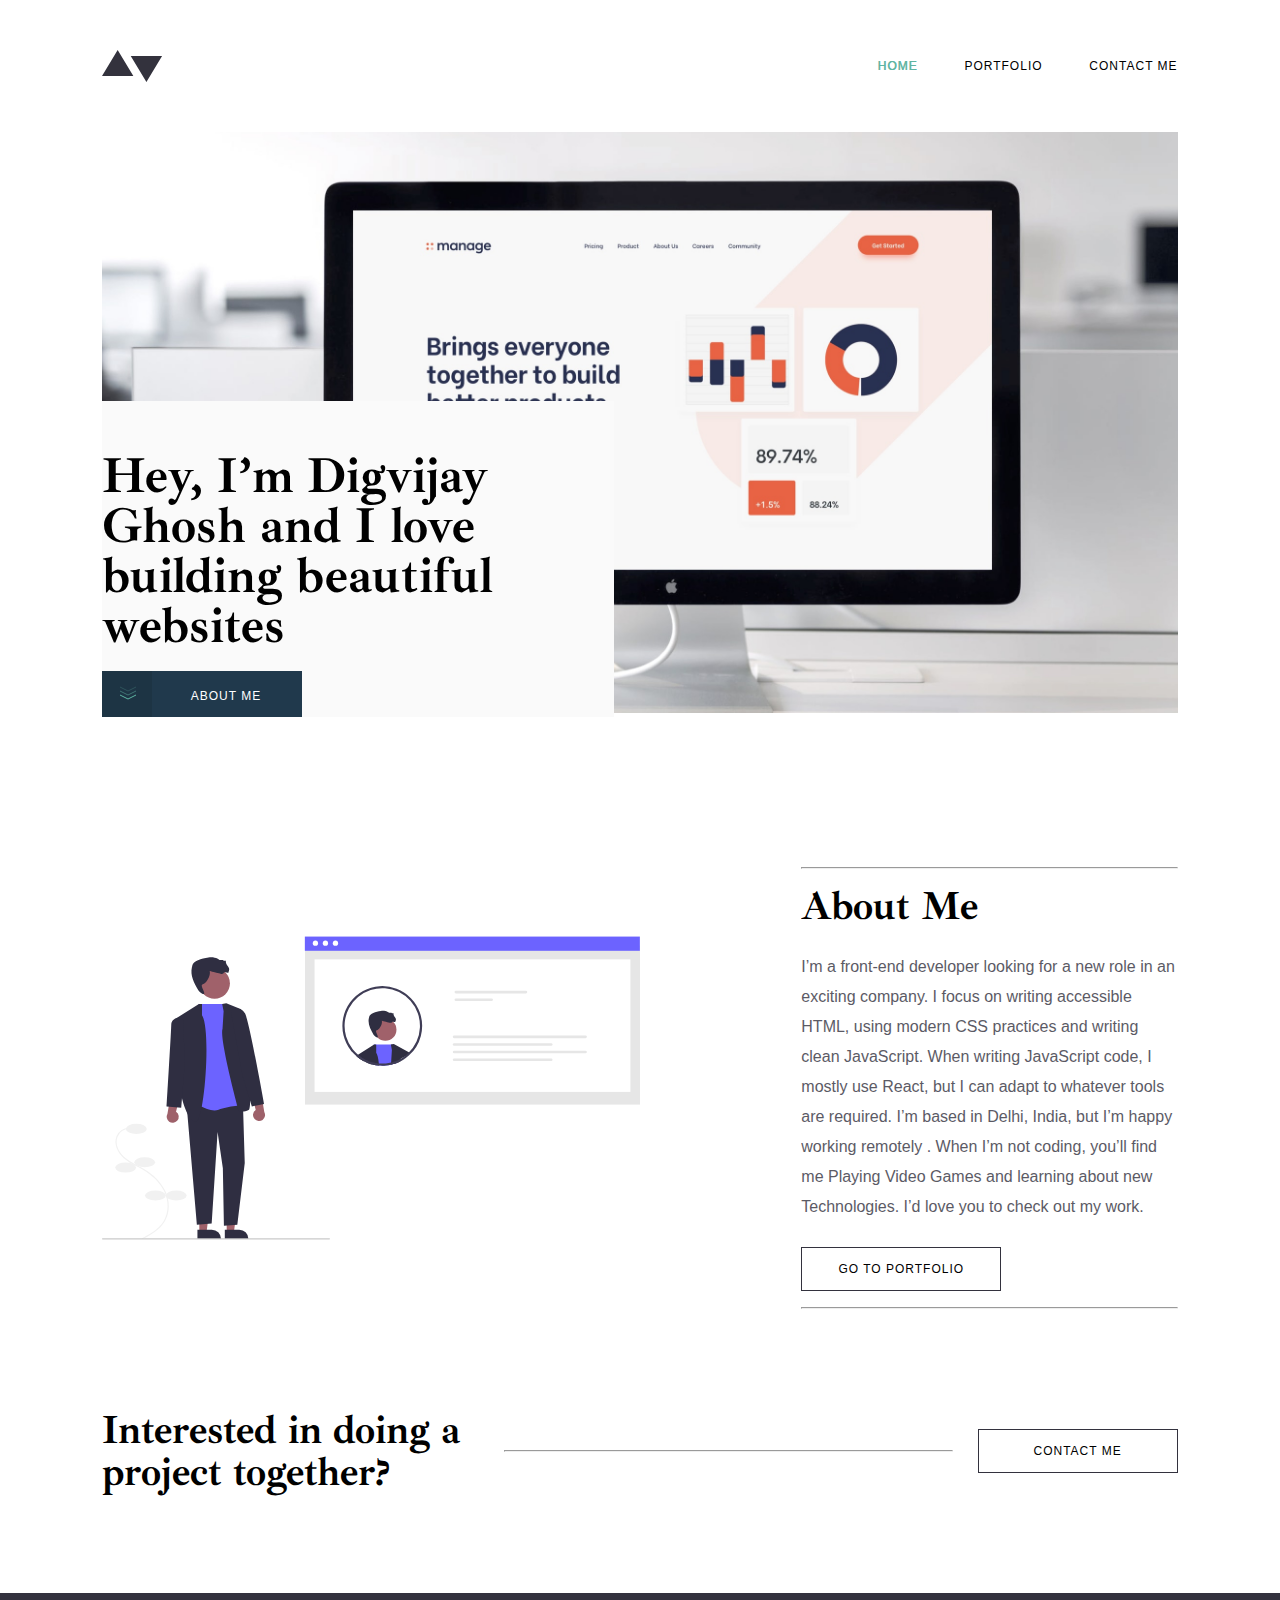
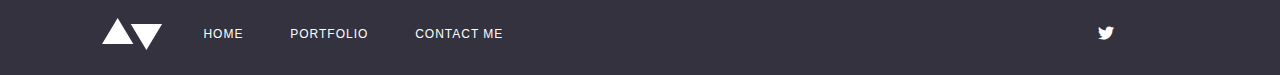
<file: index.html>
<!DOCTYPE html>
<html lang="en">
  <head>
    <meta charset="UTF-8" />
    <meta name="viewport" content="width=device-width, initial-scale=1.0" />
    <link
      rel="stylesheet"
      href="https://cdnjs.cloudflare.com/ajax/libs/font-awesome/5.12.1/css/all.min.css"
    />
    <link rel="stylesheet" href="/styles/main.css" />
    <link rel="shortcut icon" href="./images/favicon.ico" type="image/x-icon" />
    <title>Minimalist Portfolio - Home</title>
  </head>
  <body>
    <nav class="navbar">
      <img src="/images/logo.svg" alt="Company logo" />
      <ul class="navbar__links">
        <li class="current">
          <a href="/index.html">Home</a>
        </li>
        <li>
          <a href="/portfolio.html">Portfolio</a>
        </li>
        <li>
          <a href="/contact.html">Contact Me</a>
        </li>
      </ul>
      <a href="#" class="navbar__mobile">
        <img
          src="/images/icons/hamburger.svg"
          class="hamburger"
          alt="Hamburger shape"
        />
        <img src="/images/icons/close.svg" class="close" alt="X shape" />
      </a>
    </nav>

    <div class="hero">
      <img
        src="/images/homepage/desktop/image-homepage-hero@2x.jpg"
        class="hero__desktop"
        alt="Portfolio preview"
      />
      <img
        src="/images/homepage/tablet/image-homepage-hero@2x.jpg"
        class="hero__tablet"
        alt="Portfolio preview"
      />
      <div class="hero__text">
        <h1>Hey, I’m Digvijay Ghosh and I love building beautiful websites</h1>
        <button
          class="btn btn-homepage"
          onclick="window.location.href='#mainText'"
        >
          <svg xmlns="http://www.w3.org/2000/svg" width="16" height="14">
            <g
              class="bottomArrow"
              fill="none"
              fill-rule="evenodd"
              stroke="#5FB4A2"
            >
              <path d="M0 9l8 4 8-4" />
              <path opacity=".5" d="M0 5l8 4 8-4" />
              <path opacity=".25" d="M0 1l8 4 8-4" />
            </g>
          </svg>
          <span>About Me</span>
        </button>
      </div>
    </div>

    <div class="about">
      <div class="img__container">
        <img
          src="/images/undraw_Profile_re_4a55.svg"
          class="desk-portrait about-img"
          alt="Developer portrait"
        />
        <img
          src="/images/undraw_Profile_re_4a55.svg"
          class="tab-portrait about-img"
          alt="Developer portrait"
        />
        <form class="sub-portrait-form" action="/portfolio.html">
          <!-- This form is only for a very specific view-width -->
          <button type="submit" class="btn">Go to portfolio</button>
        </form>
      </div>
      <div id="mainText" class="main__text">
        <hr />
        <div class="inner__text" style="margin: 1rem 0; overflow: hidden">
          <h2>About Me</h2>
          <p>
            I’m a front-end developer looking for a new role in an exciting
            company. I focus on writing accessible HTML, using modern CSS
            practices and writing clean JavaScript. When writing JavaScript
            code, I mostly use React, but I can adapt to whatever tools are
            required. I’m based in Delhi, India, but I’m happy working remotely
            . When I’m not coding, you’ll find me Playing Video Games and
            learning about new Technologies. I’d love you to check out my work.
          </p>
          <form action="/portfolio.html">
            <button type="submit" class="btn">Go to portfolio</button>
          </form>
        </div>
        <hr />
      </div>
    </div>

    <div class="cta">
      <h2>Interested in doing a project together?</h2>
      <hr />
      <form action="/contact.html">
        <button type="submit" class="btn">Contact me</button>
      </form>
    </div>

    <footer class="footer">
      <img src="/images/logo-white.svg" alt="Company logo" />
      <ul class="footer__links">
        <li>
          <a href="/index.html">Home</a>
        </li>
        <li>
          <a href="/portfolio.html">Portfolio</a>
        </li>
        <li>
          <a href="/contact.html">Contact Me</a>
        </li>
      </ul>
      <div class="socials">
        <!-- <a href="#" aria-label="View my work on Github">
          <i class="fab fa-github"></i>
        </a> -->
        <a
          href="https://twitter.com/ThisIsDvGhosh"
          aria-label="Follow me on Twitter"
          target="_blank"
        >
          <i class="fab fa-twitter"></i>
        </a>
        <!-- <a href="#" aria-label="Add me on LinkedIn">
          <i class="fab fa-linkedin"></i>
        </a> -->
      </div>
    </footer>

    <script src="script.js"></script>
  </body>
</html>
</file>
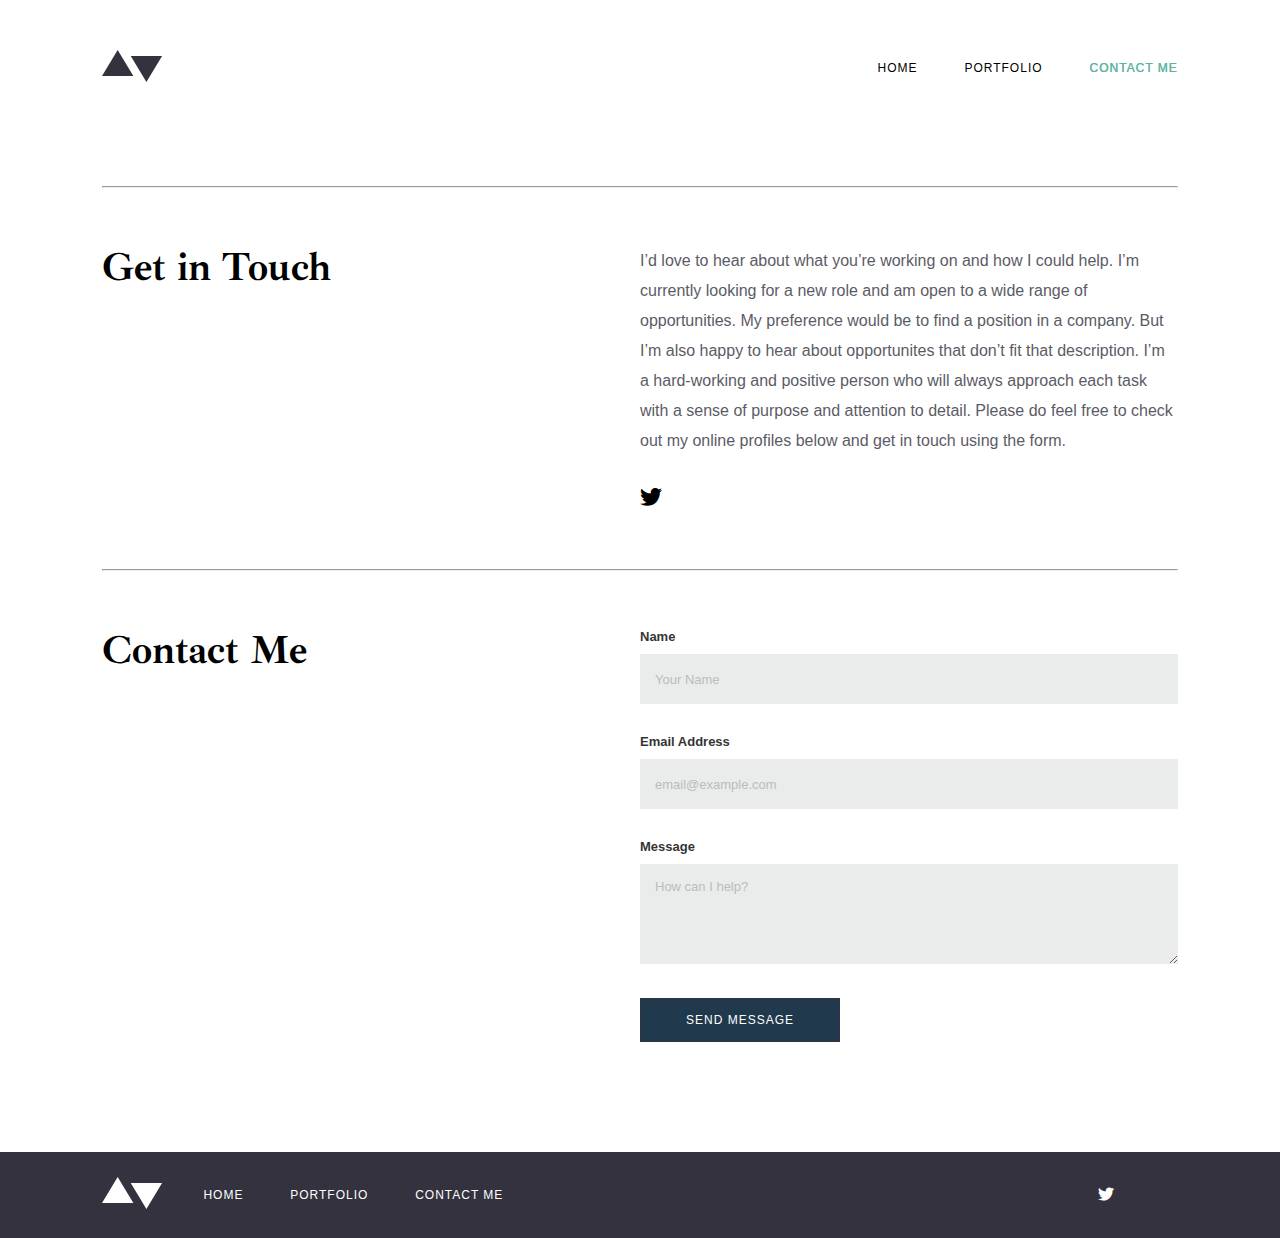
<file: contact.html>
<!DOCTYPE html>
<html lang="en">
  <head>
    <meta charset="UTF-8" />
    <meta name="viewport" content="width=device-width, initial-scale=1.0" />
    <link
      rel="stylesheet"
      href="https://cdnjs.cloudflare.com/ajax/libs/font-awesome/5.12.1/css/all.min.css"
    />
    <link rel="stylesheet" href="/styles/main.css" />
    <link rel="shortcut icon" href="./images/favicon.ico" type="image/x-icon" />
    <title>Minimalist Portfolio - Contact Me</title>
  </head>

  <body>
    <nav class="navbar">
      <a href="/index.html">
        <img src="/images/logo.svg" alt="Company logo" />
      </a>
      <ul class="navbar__links">
        <li>
          <a href="/index.html">Home</a>
        </li>
        <li>
          <a href="/portfolio.html">Portfolio</a>
        </li>
        <li class="current">
          <a href="/contact.html">Contact Me</a>
        </li>
      </ul>
      <a href="#" class="navbar__mobile">
        <img
          src="/images/icons/hamburger.svg"
          class="hamburger"
          alt="Hamburger shape"
        />
        <img src="/images/icons/close.svg" class="close" alt="X shape" />
      </a>
    </nav>

    <main>
      <div class="in__touch">
        <hr />
        <h2>Get in Touch</h2>
        <div class="in__touch__text">
          <p>
            I’d love to hear about what you’re working on and how I could help.
            I’m currently looking for a new role and am open to a wide range of
            opportunities. My preference would be to find a position in a
            company. But I’m also happy to hear about opportunites that don’t
            fit that description. I’m a hard-working and positive person who
            will always approach each task with a sense of purpose and attention
            to detail. Please do feel free to check out my online profiles below
            and get in touch using the form.
          </p>
          <div class="socials">
            <!-- <a href="#" aria-label="View my work on Github">
              <i class="fab fa-github"></i>
            </a> -->
            <a
              href="https://twitter.com/ThisIsDvGhosh"
              aria-label="Follow me on Twitter"
              target="_blank"
            >
              <i class="fab fa-twitter"></i>
            </a>
            <!-- <a href="#" aria-label="Add me on LinkedIn">
              <i class="fab fa-linkedin"></i>
            </a> -->
          </div>
        </div>
      </div>

      <div class="contact">
        <hr />
        <h2>Contact Me</h2>
        <form
          action="https://formspree.io/f/meqvzvle"
          class="form"
          method="POST"
        >
          <div class="form__control">
            <label for="name">Name</label>
            <input type="text" id="name" name="name" placeholder="Your Name" />
            <small></small>
          </div>
          <div class="form__control email">
            <label for="email">Email Address</label>
            <input
              type="email"
              name="email"
              id="email"
              placeholder="email@example.com"
            />
            <small></small>
          </div>
          <div class="form__control">
            <label for="message">Message</label>
            <textarea
              id="message"
              placeholder="How can I help?"
              name="message"
            ></textarea>
            <small></small>
          </div>
          <button type="submit" class="btn">Send Message</button>
        </form>
      </div>
    </main>

    <footer class="footer">
      <a href="/index.html">
        <img src="/images/logo-white.svg" alt="Company logo" />
      </a>
      <ul class="footer__links">
        <li>
          <a href="/index.html">Home</a>
        </li>
        <li>
          <a href="/portfolio.html">Portfolio</a>
        </li>
        <li>
          <a href="/contact.html">Contact Me</a>
        </li>
      </ul>
      <div class="socials">
        <!-- <a href="#" aria-label="View my work on Github">
          <i class="fab fa-github"></i>
        </a> -->
        <a
          href="https://twitter.com/ThisIsDvGhosh"
          aria-label="Follow me on Twitter"
          target="_blank"
        >
          <i class="fab fa-twitter"></i>
        </a>
        <!-- <a href="#" aria-label="Add me on LinkedIn">
                <i class="fab fa-linkedin"></i>
            </a> -->
      </div>
    </footer>

    <script src="script.js"></script>
  </body>
</html>
</file>
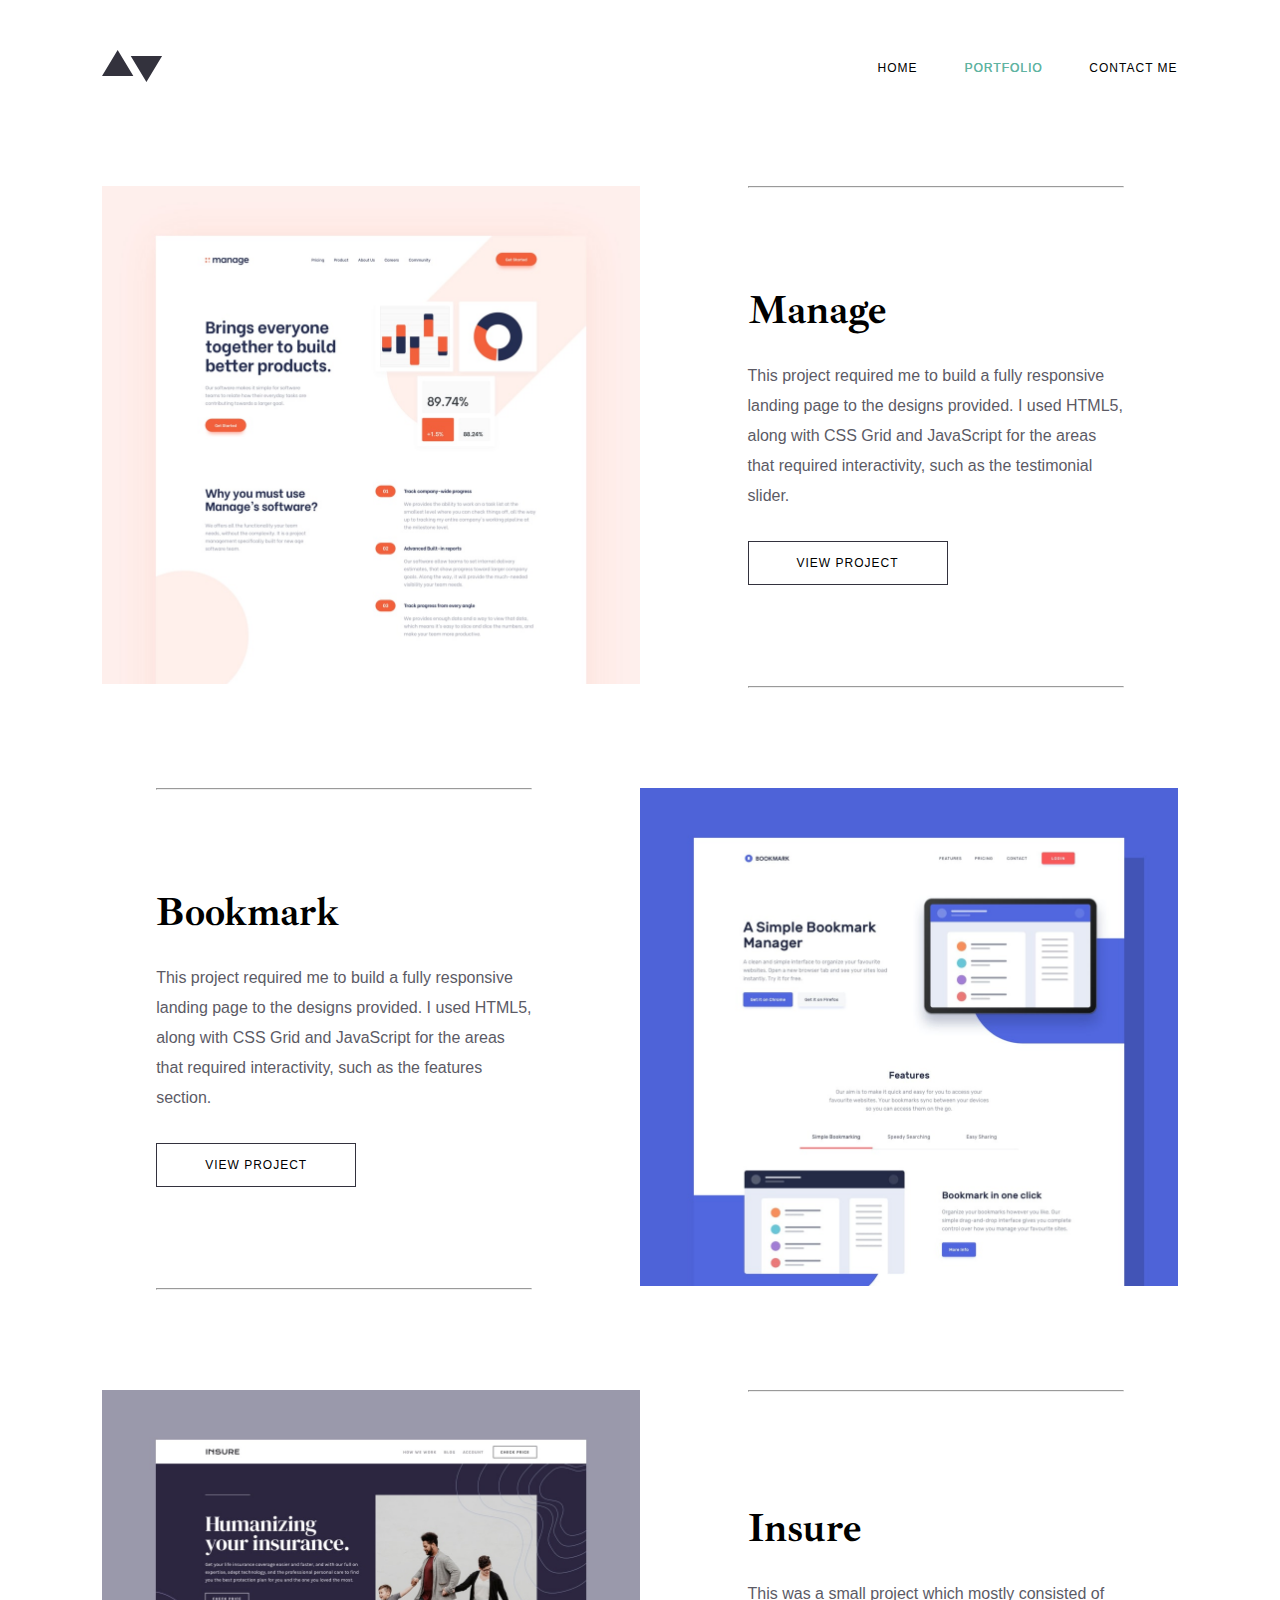
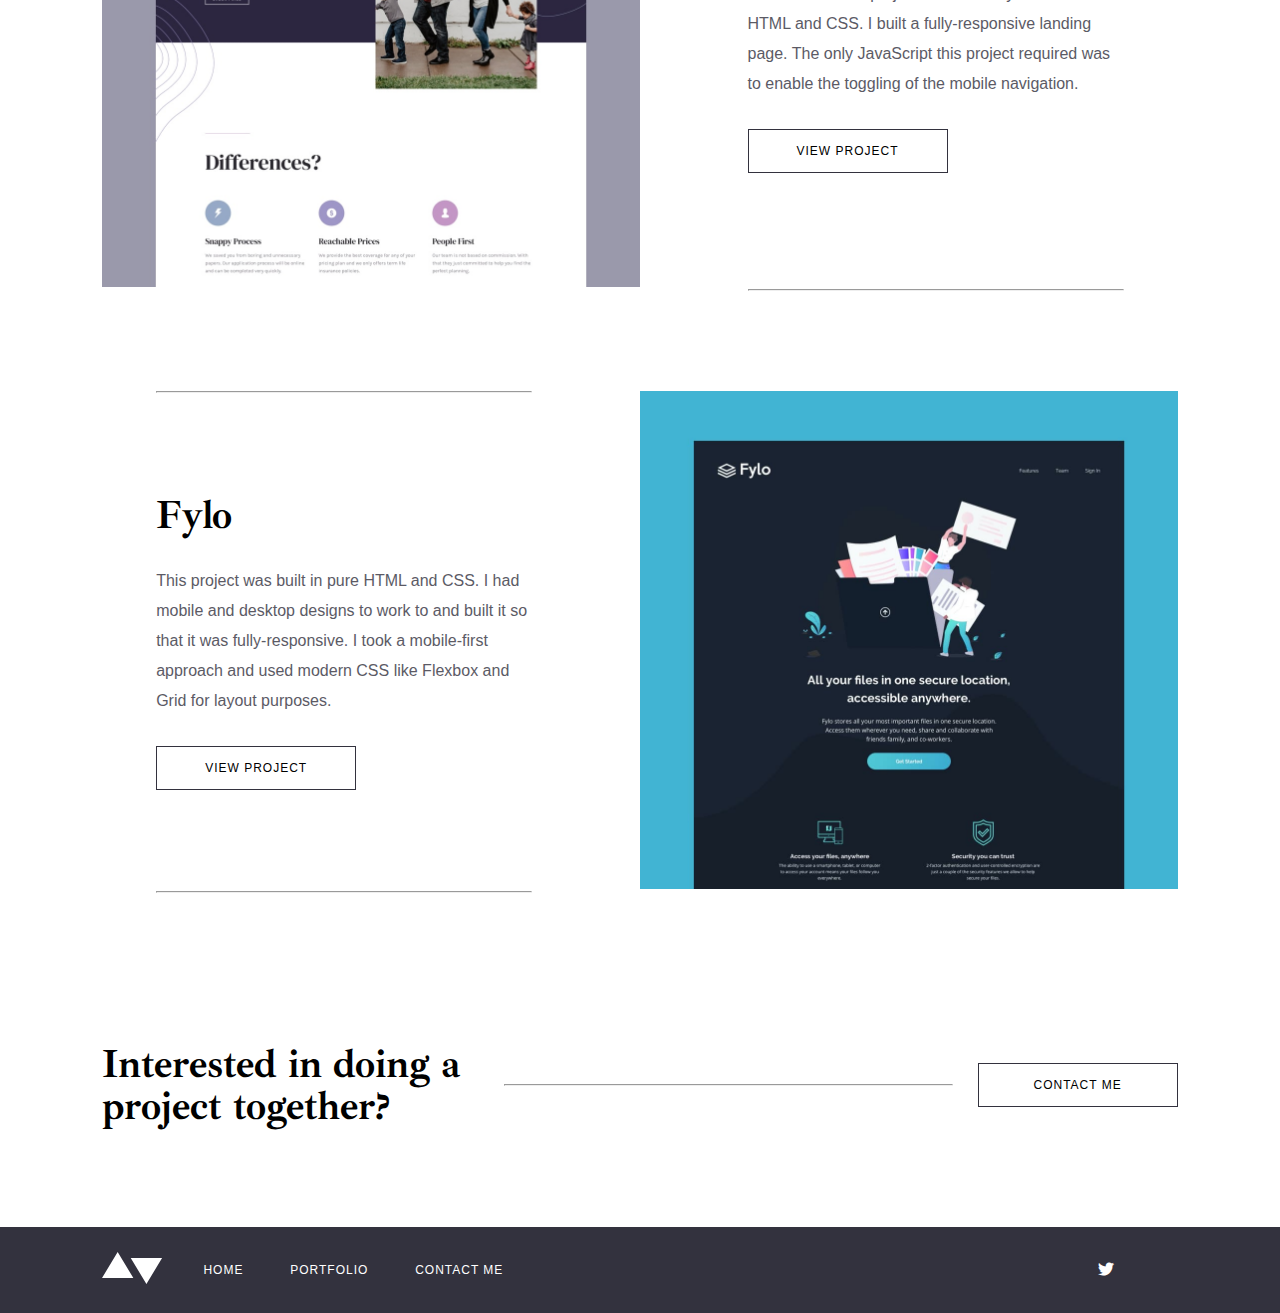
<file: portfolio.html>
<!DOCTYPE html>
<html lang="en">
  <head>
    <meta charset="UTF-8" />
    <meta name="viewport" content="width=device-width, initial-scale=1.0" />
    <link
      rel="stylesheet"
      href="https://cdnjs.cloudflare.com/ajax/libs/font-awesome/5.12.1/css/all.min.css"
    />
    <link rel="stylesheet" href="/styles/main.css" />
    <link rel="shortcut icon" href="./images/favicon.ico" type="image/x-icon" />
    <title>Minimalist Portfolio - Main Portfolio</title>
  </head>

  <body>
    <nav class="navbar">
      <a href="/index.html">
        <img src="/images/logo.svg" alt="Company logo" />
      </a>
      <ul class="navbar__links">
        <li>
          <a href="/index.html">Home</a>
        </li>
        <li class="current">
          <a href="/portfolio.html">Portfolio</a>
        </li>
        <li>
          <a href="/contact.html">Contact Me</a>
        </li>
      </ul>
      <a href="#" class="navbar__mobile">
        <img
          src="/images/icons/hamburger.svg"
          class="hamburger"
          alt="Hamburger shape"
        />
        <img src="/images/icons/close.svg" class="close" alt="X shape" />
      </a>
    </nav>

    <div class="projects">
      <div class="project manage">
        <div class="img__container">
          <img
            src="/images/portfolio/desktop/image-portfolio-manage@2x.jpg"
            alt="Portfolio preview"
          />
        </div>
        <div class="description">
          <hr />
          <div class="desc__inner">
            <h2>Manage</h2>
            <p>
              This project required me to build a fully responsive landing page
              to the designs provided. I used HTML5, along with CSS Grid and
              JavaScript for the areas that required interactivity, such as the
              testimonial slider.
            </p>
            <form action="projects/manage.html">
              <button class="btn">View Project</button>
            </form>
          </div>
          <hr />
        </div>
      </div>

      <div class="project bookmark">
        <div class="img__container">
          <img
            src="/images/portfolio/desktop/image-portfolio-bookmark@2x.jpg"
            alt="Portfolio preview"
          />
        </div>
        <div class="description">
          <hr />
          <div class="desc__inner">
            <h2>Bookmark</h2>
            <p>
              This project required me to build a fully responsive landing page
              to the designs provided. I used HTML5, along with CSS Grid and
              JavaScript for the areas that required interactivity, such as the
              features section.
            </p>
            <form action="projects/bookmark.html">
              <button class="btn">View Project</button>
            </form>
          </div>
          <hr />
        </div>
      </div>

      <div class="project insure">
        <div class="img__container">
          <img
            src="/images/portfolio/desktop/image-portfolio-insure@2x.jpg"
            alt="Portfolio preview"
          />
        </div>
        <div class="description">
          <hr />
          <div class="desc__inner">
            <h2>Insure</h2>
            <p>
              This was a small project which mostly consisted of HTML and CSS. I
              built a fully-responsive landing page. The only JavaScript this
              project required was to enable the toggling of the mobile
              navigation.
            </p>
            <form action="projects/insure.html">
              <button class="btn">View Project</button>
            </form>
          </div>
          <hr />
        </div>
      </div>

      <div class="project fylo">
        <div class="img__container">
          <img
            src="/images/portfolio/desktop/image-portfolio-fylo@2x.jpg"
            alt="Portfolio preview"
          />
        </div>
        <div class="description">
          <hr />
          <div class="desc__inner">
            <h2>Fylo</h2>
            <p>
              This project was built in pure HTML and CSS. I had mobile and
              desktop designs to work to and built it so that it was
              fully-responsive. I took a mobile-first approach and used modern
              CSS like Flexbox and Grid for layout purposes.
            </p>
            <form action="projects/fylo.html">
              <button class="btn">View Project</button>
            </form>
          </div>
          <hr />
        </div>
      </div>
    </div>

    <div class="cta">
      <h2>Interested in doing a project together?</h2>
      <hr />
      <form action="/contact.html">
        <button type="submit" class="btn">Contact me</button>
      </form>
    </div>

    <footer class="footer">
      <a href="/index.html">
        <img src="/images/logo-white.svg" alt="Company logo" />
      </a>
      <ul class="footer__links">
        <li>
          <a href="/index.html">Home</a>
        </li>
        <li>
          <a href="/portfolio.html">Portfolio</a>
        </li>
        <li>
          <a href="/contact.html">Contact Me</a>
        </li>
      </ul>
      <div class="socials">
        <!-- <a href="#" aria-label="View my work on Github">
          <i class="fab fa-github"></i>
        </a> -->
        <a
          href="https://twitter.com/ThisIsDvGhosh"
          aria-label="Follow me on Twitter"
          target="_blank"
        >
          <i class="fab fa-twitter"></i>
        </a>
        <!-- <a href="#" aria-label="Add me on LinkedIn">
          <i class="fab fa-linkedin"></i>
        </a> -->
      </div>
    </footer>

    <script src="script.js"></script>
  </body>
</html>
</file>
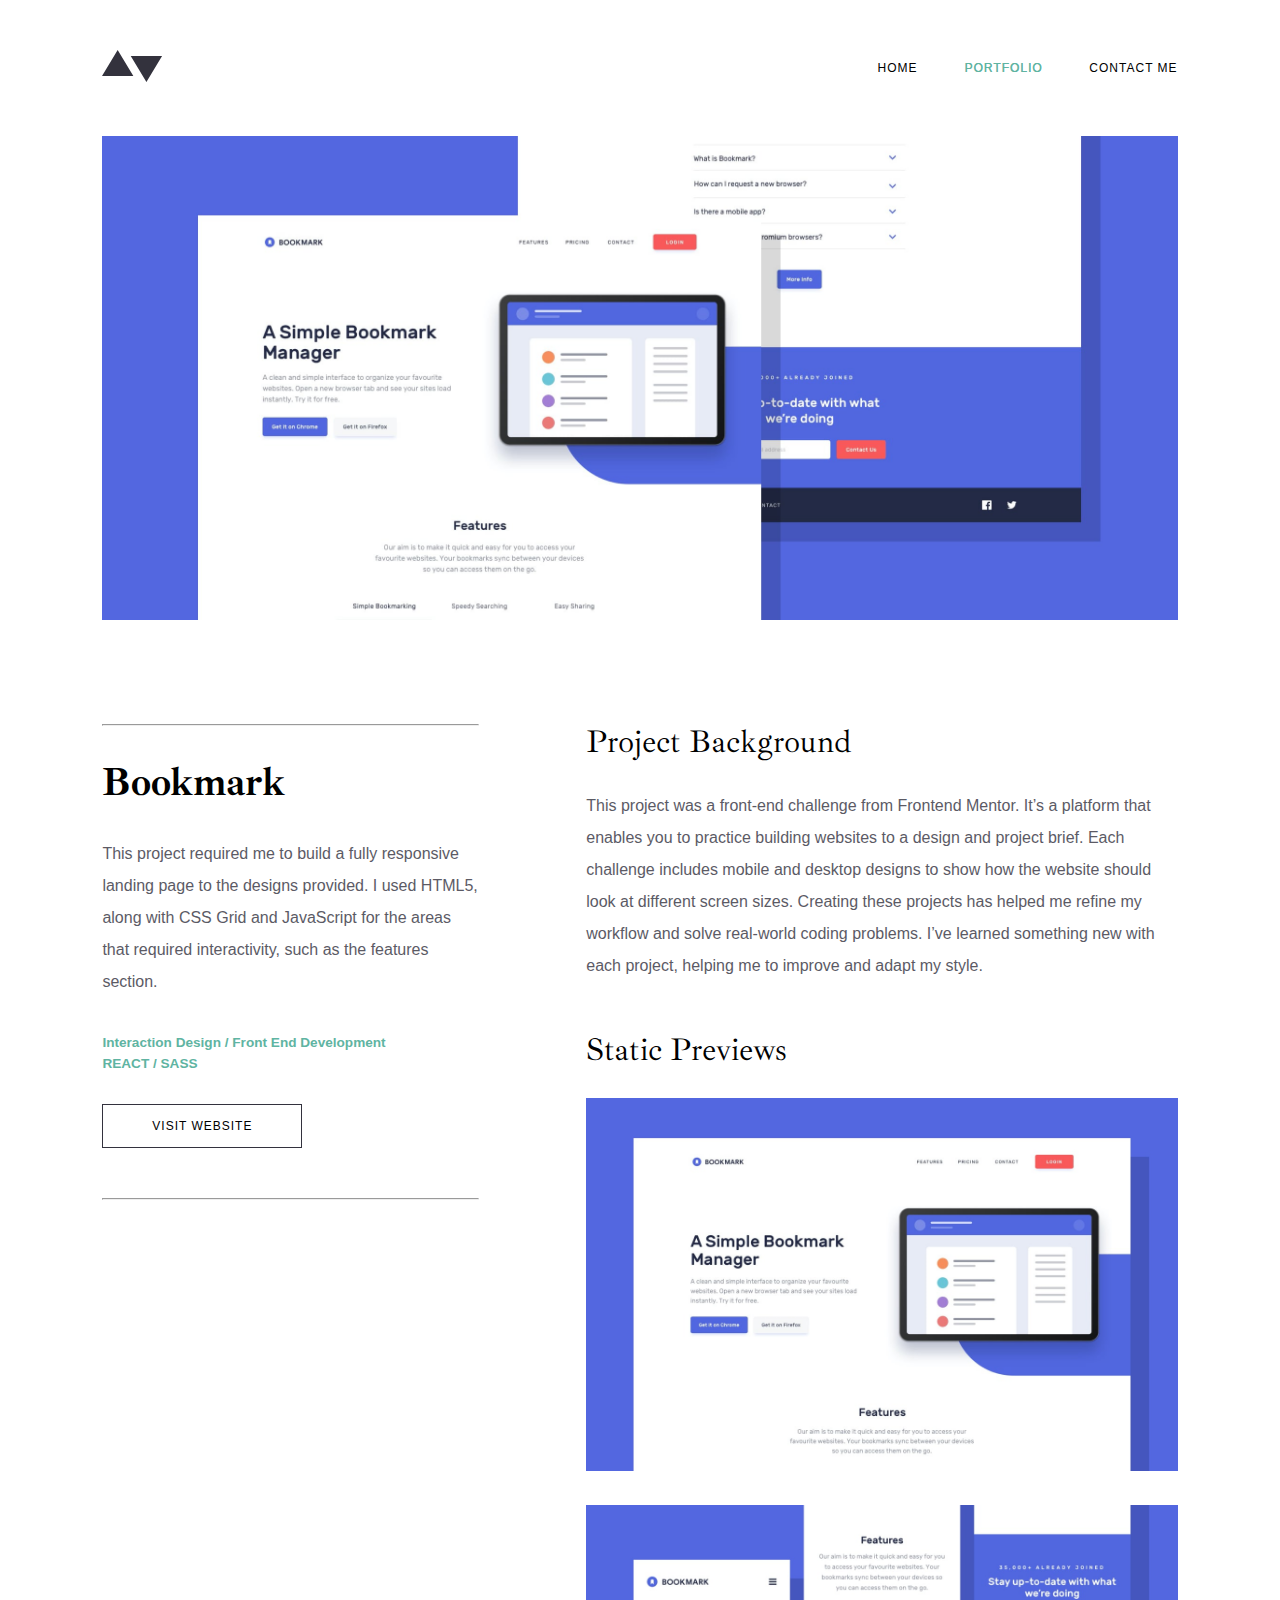
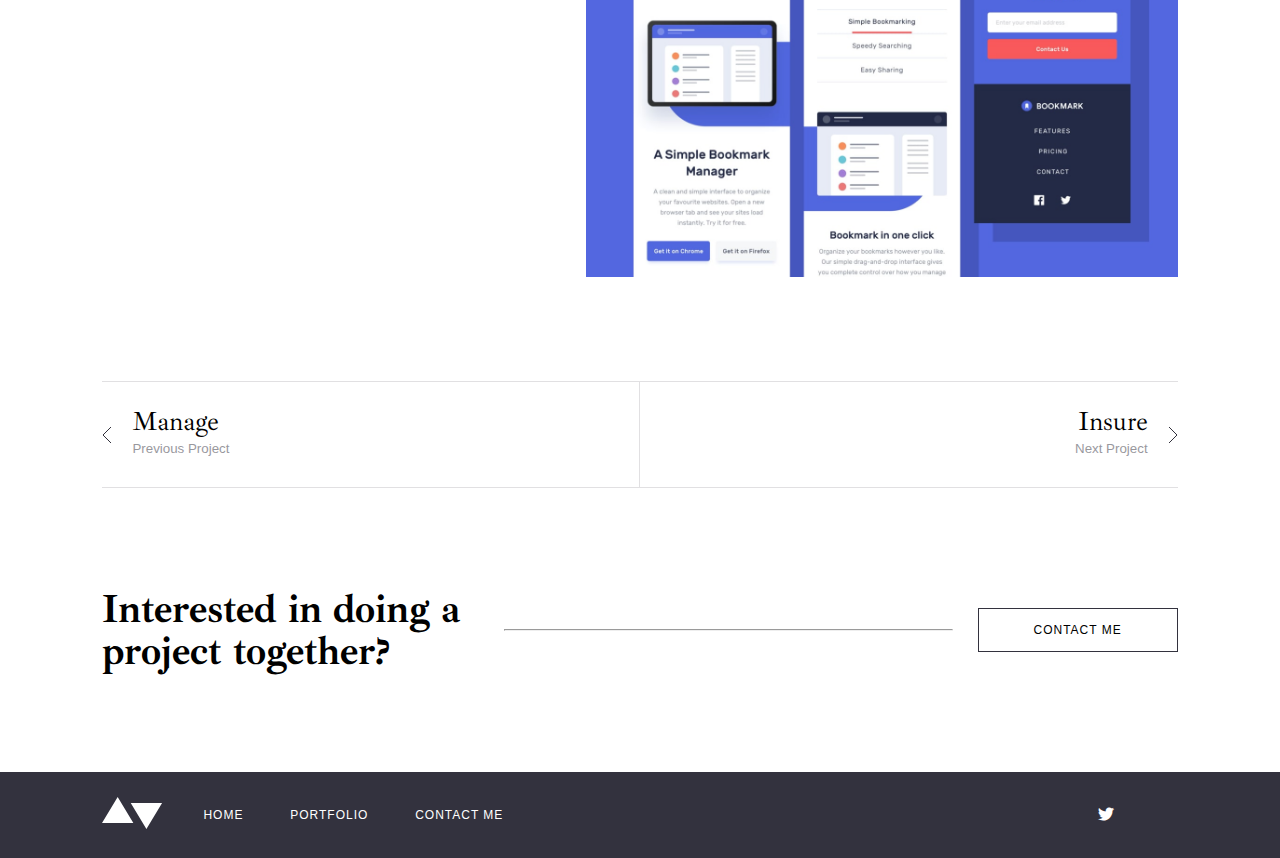
<file: projects/bookmark.html>
<!DOCTYPE html>
<html lang="en">
  <head>
    <meta charset="UTF-8" />
    <meta name="viewport" content="width=device-width, initial-scale=1.0" />
    <link
      rel="stylesheet"
      href="https://cdnjs.cloudflare.com/ajax/libs/font-awesome/5.12.1/css/all.min.css"
    />
    <link rel="stylesheet" href="/styles/main.css" />
    <link rel="shortcut icon" href="./images/favicon.ico" type="image/x-icon" />
    <title>Minimalist Portfolio - Bookmark Project</title>
  </head>

  <body>
    <nav class="navbar">
      <a href="/index.html">
        <img src="/images/logo.svg" alt="Company logo" />
      </a>
      <ul class="navbar__links">
        <li>
          <a href="/index.html">Home</a>
        </li>
        <li class="current">
          <a href="/portfolio.html">Portfolio</a>
        </li>
        <li>
          <a href="/contact.html">Contact Me</a>
        </li>
      </ul>
      <a href="#" class="navbar__mobile">
        <img
          src="/images/icons/hamburger.svg"
          class="hamburger"
          alt="Hamburger shape"
        />
        <img src="/images/icons/close.svg" class="close" alt="X shape" />
      </a>
    </nav>

    <div class="img__container">
      <img
        src="/images/detail/desktop/image-bookmark-hero@2x.jpg"
        alt="Static preview of webpage"
      />
    </div>

    <div class="project__details">
      <div class="overview">
        <hr />
        <h2>Bookmark</h2>
        <p>
          This project required me to build a fully responsive landing page to
          the designs provided. I used HTML5, along with CSS Grid and JavaScript
          for the areas that required interactivity, such as the features
          section.
        </p>
        <small>
          Interaction Design / Front End Development
          <br />
          REACT / SASS
        </small>
        <form
          action="https://bookmarksass.netlify.app/"
          target="_blank"
          type="submit"
        >
          <button class="btn">Visit website</button>
        </form>
        <hr />
      </div>

      <div class="bg__previews">
        <div class="background">
          <h3>Project Background</h3>
          <p>
            This project was a front-end challenge from Frontend Mentor. It’s a
            platform that enables you to practice building websites to a design
            and project brief. Each challenge includes mobile and desktop
            designs to show how the website should look at different screen
            sizes. Creating these projects has helped me refine my workflow and
            solve real-world coding problems. I’ve learned something new with
            each project, helping me to improve and adapt my style.
          </p>
        </div>
        <div class="previews">
          <h3>Static Previews</h3>
          <img
            src="/images/detail/desktop/image-bookmark-preview-1@2x.jpg"
            alt=""
          />
          <img
            src="/images/detail/desktop/image-bookmark-preview-2@2x.jpg"
            alt=""
          />
        </div>
      </div>
    </div>

    <div class="project__nav">
      <form action="/projects/manage.html">
        <button>
          <svg xmlns="http://www.w3.org/2000/svg" width="10" height="16">
            <path fill="none" stroke="#33323D" d="M9 0L1 8l8 8" />
          </svg>
          <svg xmlns="http://www.w3.org/2000/svg" width="10" height="16">
            <path fill="none" stroke="#33323D" d="M9 0L1 8l8 8" />
          </svg>
          <div class="prev">
            <h3>Manage</h3>
            <p>Previous Project</p>
          </div>
        </button>
      </form>
      <form action="/projects/insure.html">
        <button>
          <svg xmlns="http://www.w3.org/2000/svg" width="10" height="16">
            <path fill="none" stroke="#33323D" d="M1 0l8 8-8 8" />
          </svg>
          <svg xmlns="http://www.w3.org/2000/svg" width="10" height="16">
            <path fill="none" stroke="#33323D" d="M1 0l8 8-8 8" />
          </svg>
          <div class="next">
            <h3>Insure</h3>
            <p>Next Project</p>
          </div>
        </button>
      </form>
    </div>

    <div class="cta">
      <h2>Interested in doing a project together?</h2>
      <hr />
      <form action="/contact.html">
        <button type="submit" class="btn">Contact me</button>
      </form>
    </div>

    <footer class="footer">
      <a href="/index.html">
        <img src="/images/logo-white.svg" alt="Company logo" />
      </a>
      <ul class="footer__links">
        <li>
          <a href="/index.html">Home</a>
        </li>
        <li>
          <a href="/portfolio.html">Portfolio</a>
        </li>
        <li>
          <a href="/contact.html">Contact Me</a>
        </li>
      </ul>
      <div class="socials">
        <!-- <a href="#" aria-label="View my work on Github">
          <i class="fab fa-github"></i>
        </a> -->
        <a
          href="https://twitter.com/ThisIsDvGhosh"
          aria-label="Follow me on Twitter"
          target="_blank"
        >
          <i class="fab fa-twitter"></i>
        </a>
        <!-- <a href="#" aria-label="Add me on LinkedIn">
          <i class="fab fa-linkedin"></i>
        </a> -->
      </div>
    </footer>

    <script src="/script.js"></script>
  </body>
</html>
</file>
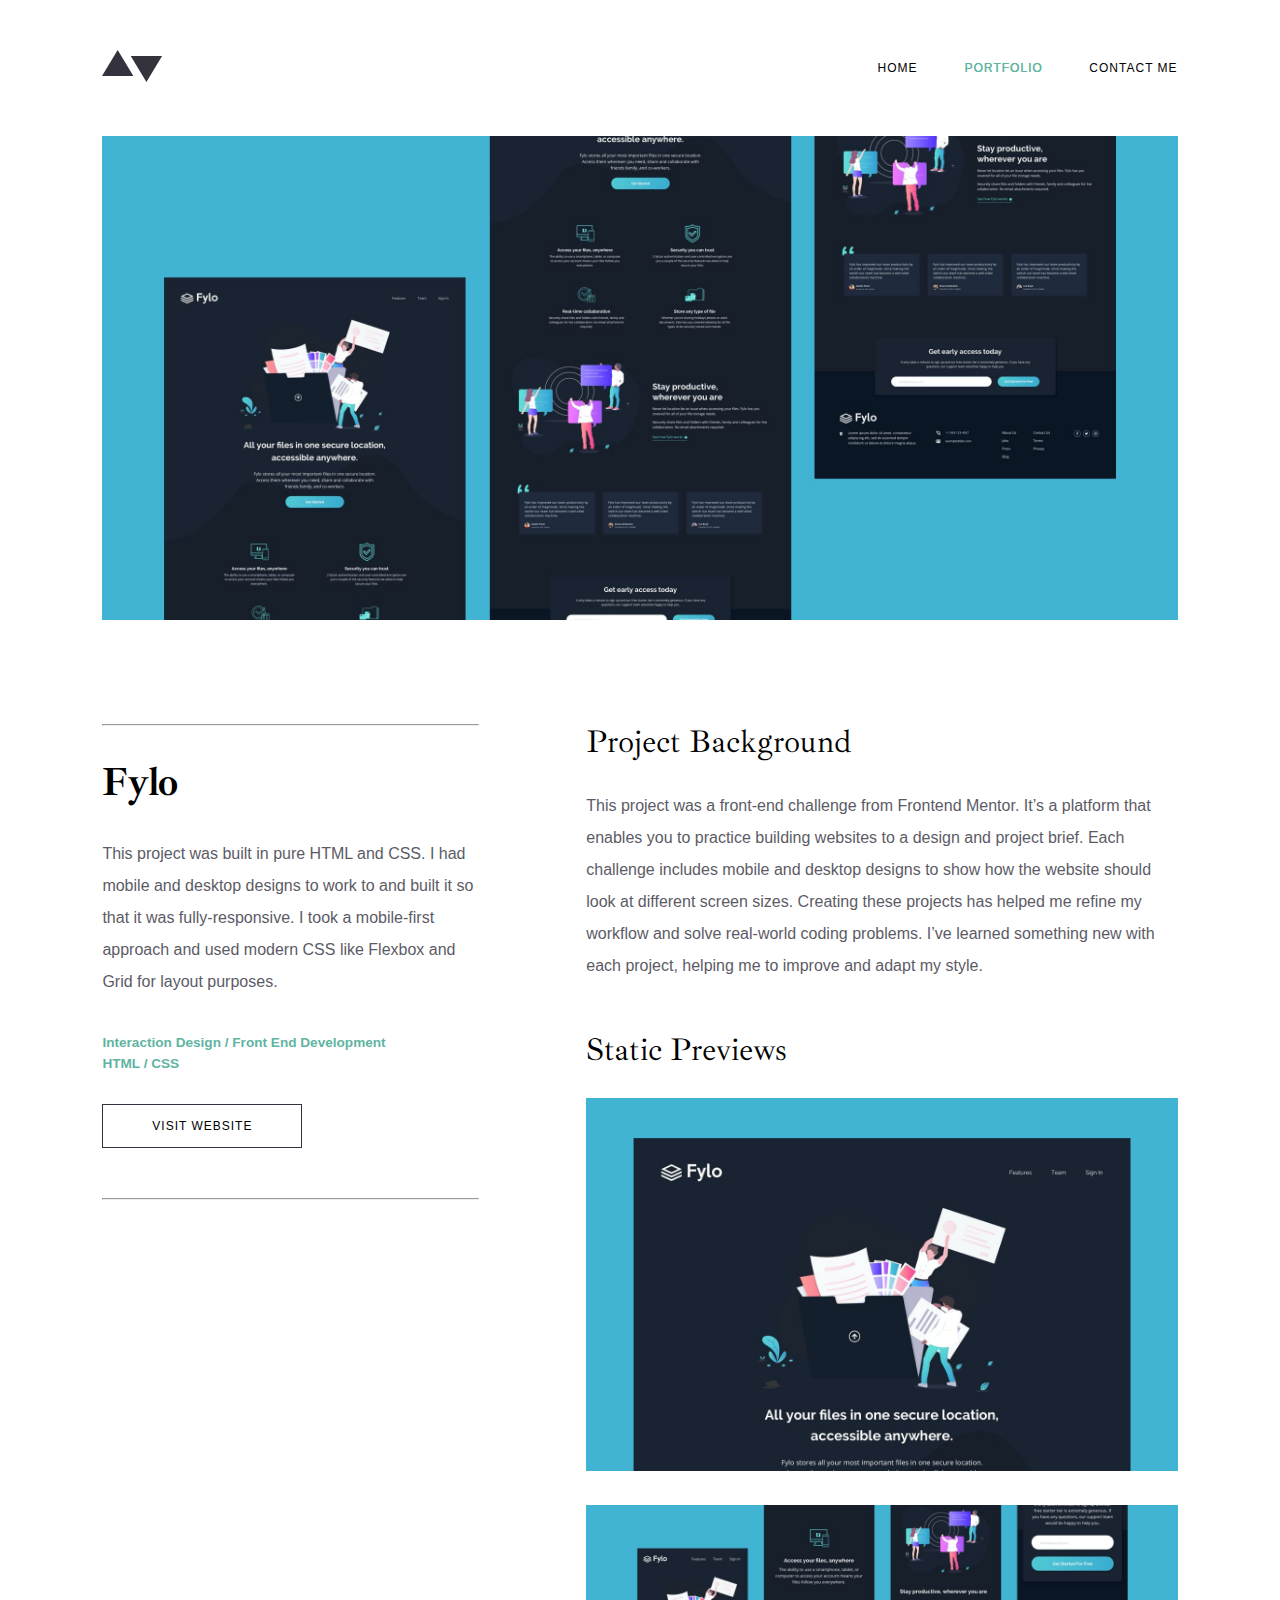
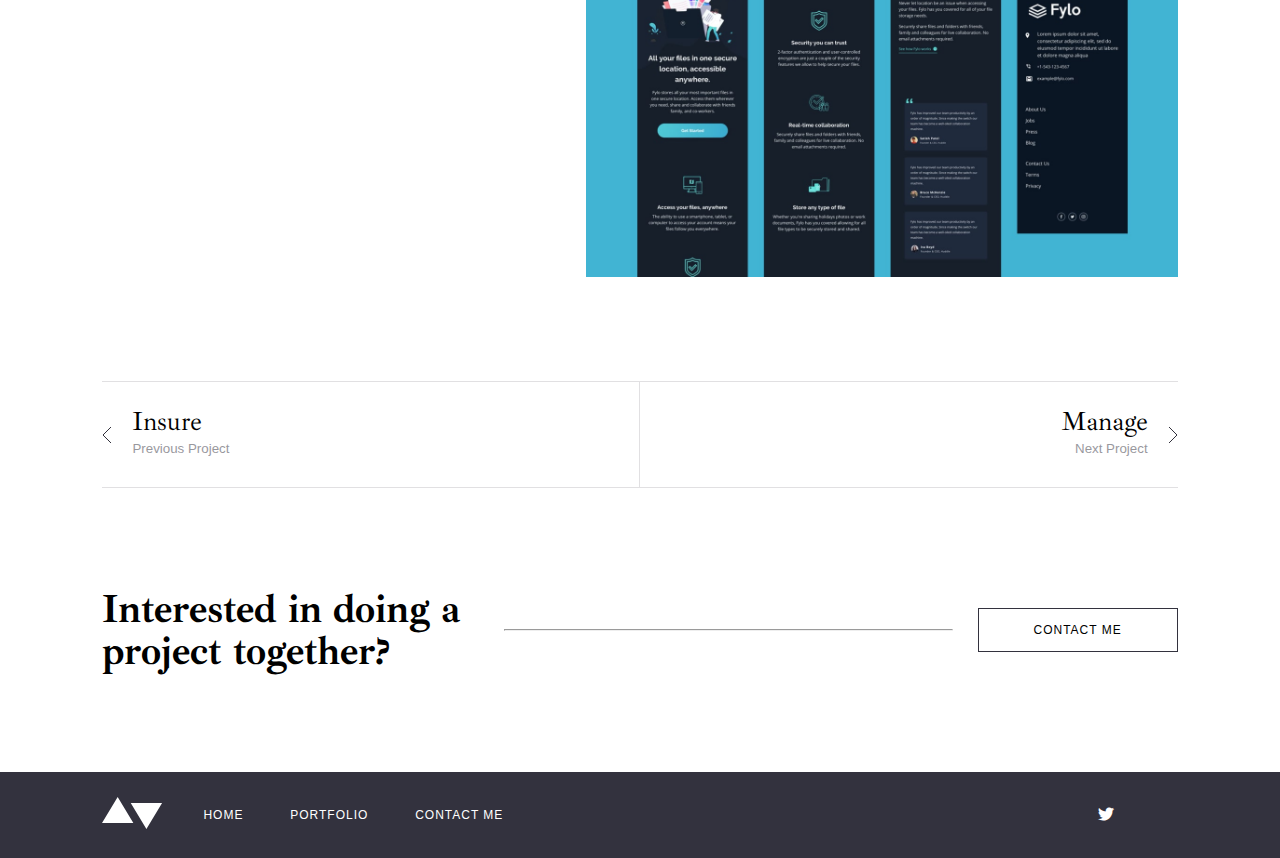
<file: projects/fylo.html>
<!DOCTYPE html>
<html lang="en">
  <head>
    <meta charset="UTF-8" />
    <meta name="viewport" content="width=device-width, initial-scale=1.0" />
    <link
      rel="stylesheet"
      href="https://cdnjs.cloudflare.com/ajax/libs/font-awesome/5.12.1/css/all.min.css"
    />
    <link rel="stylesheet" href="/styles/main.css" />
    <link rel="shortcut icon" href="./images/favicon.ico" type="image/x-icon" />
    <title>Minimalist Portfolio - Fylo Project</title>
  </head>

  <body>
    <nav class="navbar">
      <a href="/index.html">
        <img src="/images/logo.svg" alt="Company logo" />
      </a>
      <ul class="navbar__links">
        <li>
          <a href="/index.html">Home</a>
        </li>
        <li class="current">
          <a href="/portfolio.html">Portfolio</a>
        </li>
        <li>
          <a href="/contact.html">Contact Me</a>
        </li>
      </ul>
      <a href="#" class="navbar__mobile">
        <img
          src="/images/icons/hamburger.svg"
          class="hamburger"
          alt="Hamburger shape"
        />
        <img src="/images/icons/close.svg" class="close" alt="X shape" />
      </a>
    </nav>

    <div class="img__container">
      <img
        src="/images/detail/desktop/image-fylo-hero@2x.jpg"
        alt="Static preview of webpage"
      />
    </div>

    <div class="project__details">
      <div class="overview">
        <hr />
        <h2>Fylo</h2>
        <p>
          This project was built in pure HTML and CSS. I had mobile and desktop
          designs to work to and built it so that it was fully-responsive. I
          took a mobile-first approach and used modern CSS like Flexbox and Grid
          for layout purposes.
        </p>
        <small>
          Interaction Design / Front End Development
          <br />
          HTML / CSS
        </small>
        <form
          action="https://fylodarkpage.netlify.app/"
          target="_blank"
          type="submit"
        >
          <button class="btn">Visit website</button>
        </form>
        <hr />
      </div>

      <div class="bg__previews">
        <div class="background">
          <h3>Project Background</h3>
          <p>
            This project was a front-end challenge from Frontend Mentor. It’s a
            platform that enables you to practice building websites to a design
            and project brief. Each challenge includes mobile and desktop
            designs to show how the website should look at different screen
            sizes. Creating these projects has helped me refine my workflow and
            solve real-world coding problems. I’ve learned something new with
            each project, helping me to improve and adapt my style.
          </p>
        </div>
        <div class="previews">
          <h3>Static Previews</h3>
          <img
            src="/images/detail/desktop/image-fylo-preview-1@2x.jpg"
            alt="Portfolio preview"
          />
          <img
            src="/images/detail/desktop/image-fylo-preview-2@2x.jpg"
            alt="Portfolio preview"
          />
        </div>
      </div>
    </div>

    <div class="project__nav">
      <form action="/projects/insure.html">
        <button>
          <svg xmlns="http://www.w3.org/2000/svg" width="10" height="16">
            <path fill="none" stroke="#33323D" d="M9 0L1 8l8 8" />
          </svg>
          <svg xmlns="http://www.w3.org/2000/svg" width="10" height="16">
            <path fill="none" stroke="#33323D" d="M9 0L1 8l8 8" />
          </svg>
          <div class="prev">
            <h3>Insure</h3>
            <p>Previous Project</p>
          </div>
        </button>
      </form>
      <form action="/projects/manage.html">
        <button>
          <svg xmlns="http://www.w3.org/2000/svg" width="10" height="16">
            <path fill="none" stroke="#33323D" d="M1 0l8 8-8 8" />
          </svg>
          <svg xmlns="http://www.w3.org/2000/svg" width="10" height="16">
            <path fill="none" stroke="#33323D" d="M1 0l8 8-8 8" />
          </svg>
          <div class="next">
            <h3>Manage</h3>
            <p>Next Project</p>
          </div>
        </button>
      </form>
    </div>

    <div class="cta">
      <h2>Interested in doing a project together?</h2>
      <hr />
      <form action="/contact.html">
        <button type="submit" class="btn">Contact me</button>
      </form>
    </div>

    <footer class="footer">
      <a href="/index.html">
        <img src="/images/logo-white.svg" alt="Company logo" />
      </a>
      <ul class="footer__links">
        <li>
          <a href="/index.html">Home</a>
        </li>
        <li>
          <a href="/portfolio.html">Portfolio</a>
        </li>
        <li>
          <a href="/contact.html">Contact Me</a>
        </li>
      </ul>
      <div class="socials">
        <!-- <a href="#" aria-label="View my work on Github">
          <i class="fab fa-github"></i>
        </a> -->
        <a
          href="https://twitter.com/ThisIsDvGhosh"
          aria-label="Follow me on Twitter"
          target="_blank"
        >
          <i class="fab fa-twitter"></i>
        </a>
        <!-- <a href="#" aria-label="Add me on LinkedIn">
          <i class="fab fa-linkedin"></i>
        </a> -->
      </div>
    </footer>

    <script src="/script.js"></script>
  </body>
</html>
</file>
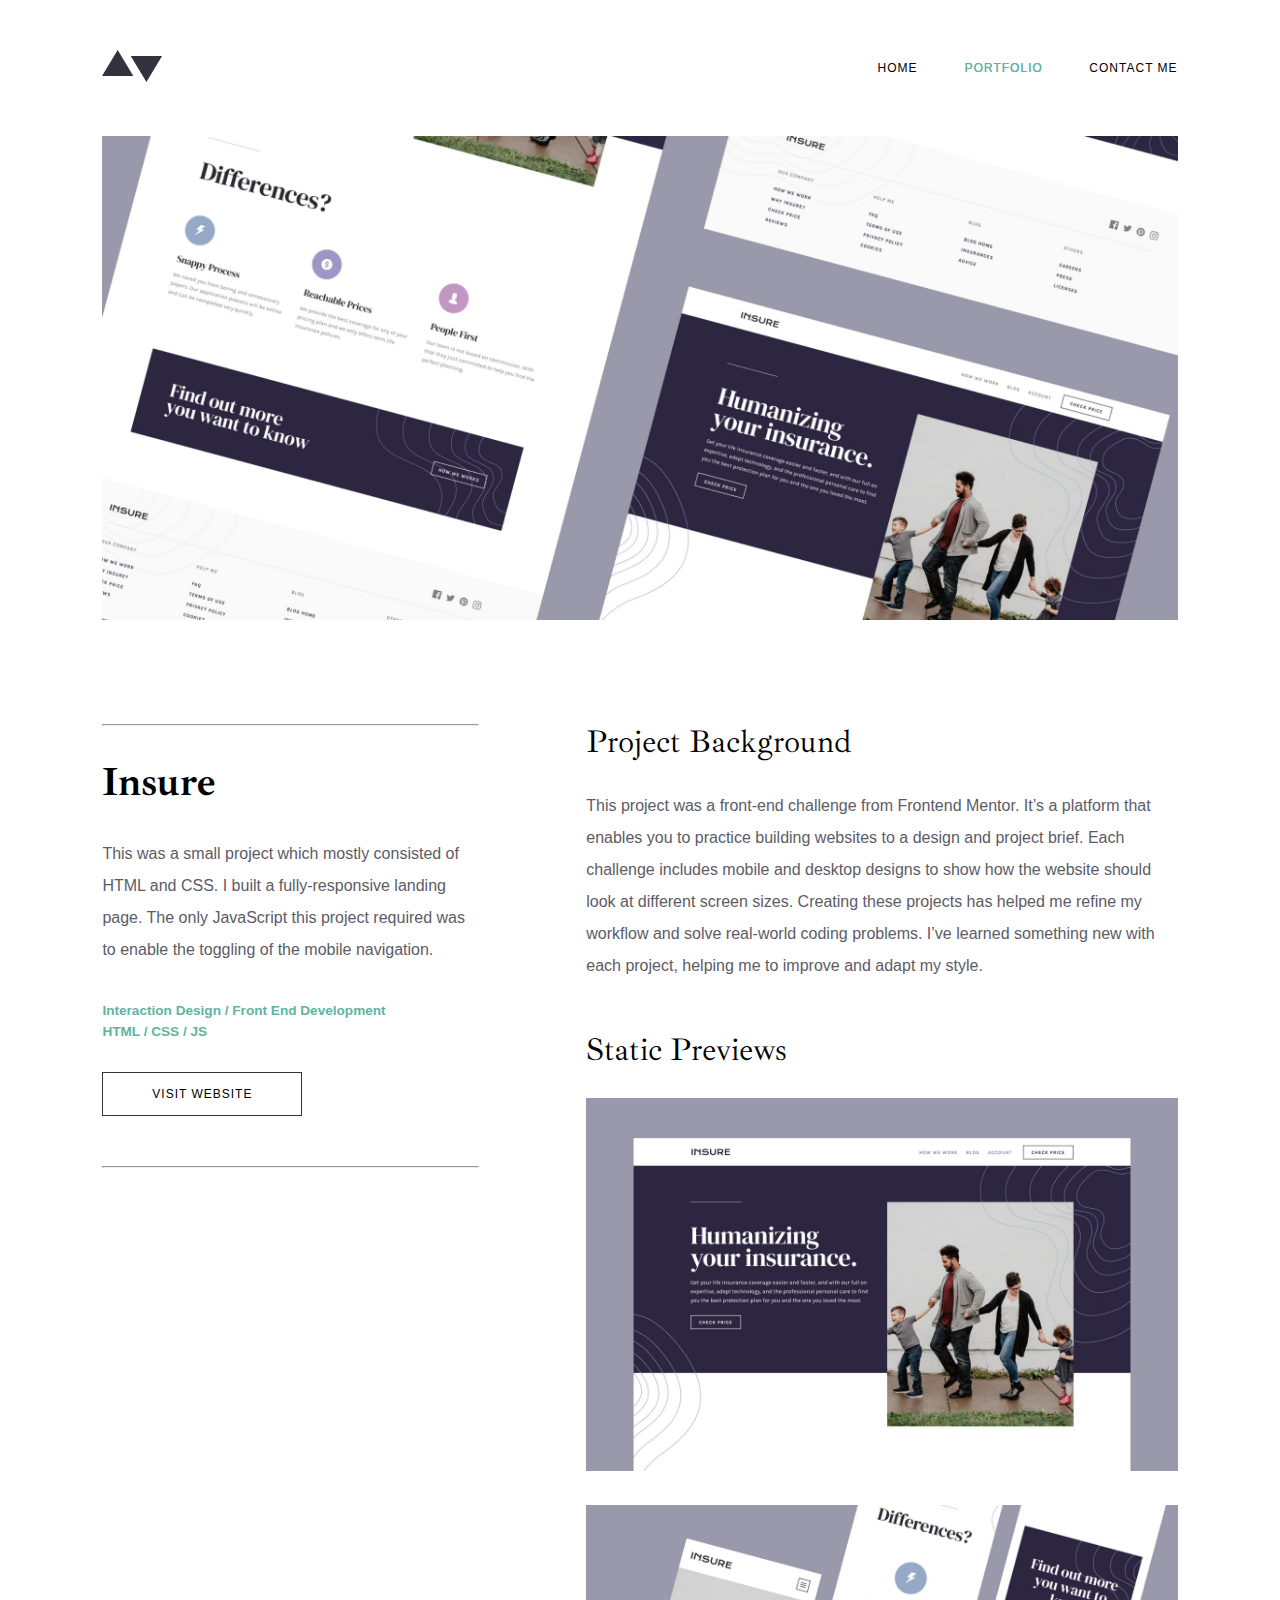
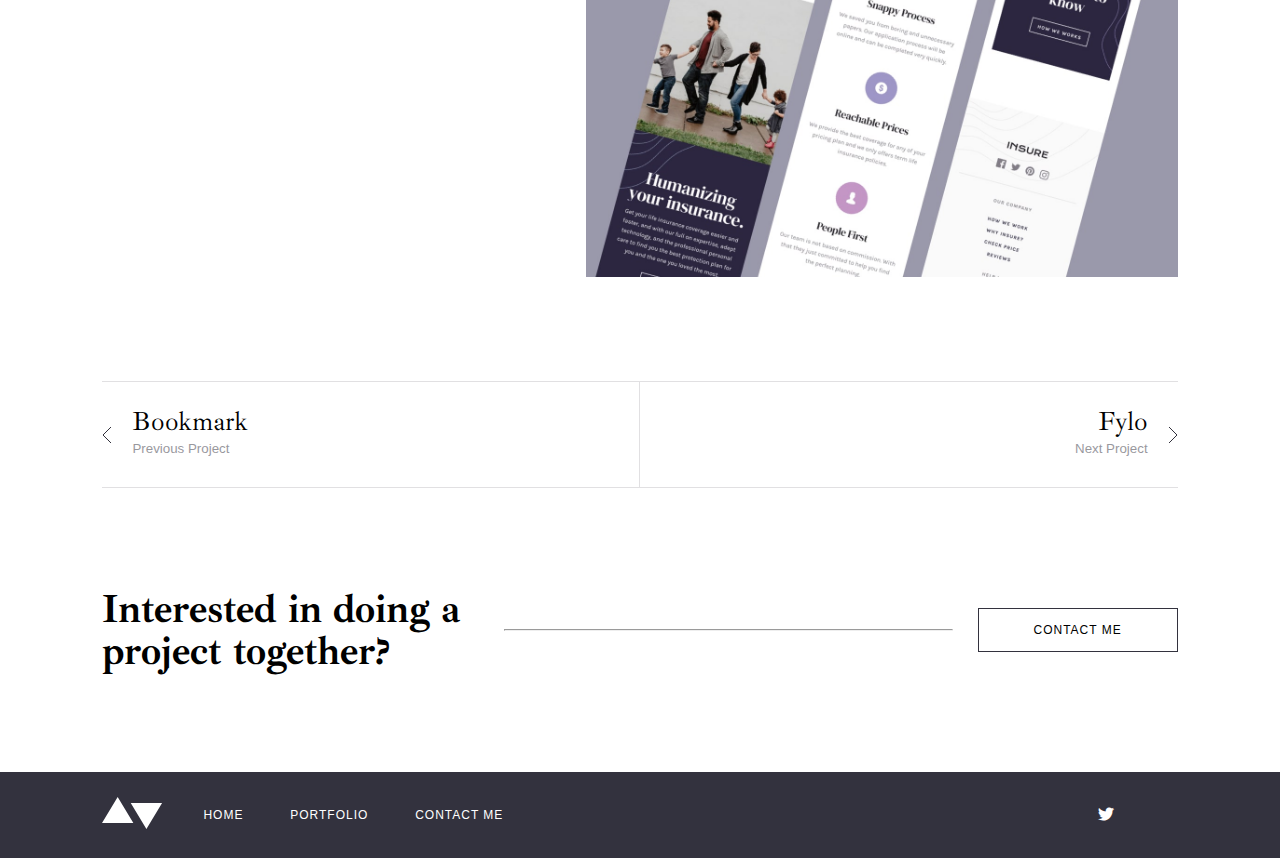
<file: projects/insure.html>
<!DOCTYPE html>
<html lang="en">
  <head>
    <meta charset="UTF-8" />
    <meta name="viewport" content="width=device-width, initial-scale=1.0" />
    <link
      rel="stylesheet"
      href="https://cdnjs.cloudflare.com/ajax/libs/font-awesome/5.12.1/css/all.min.css"
    />
    <link rel="stylesheet" href="/styles/main.css" />
    <link rel="shortcut icon" href="./images/favicon.ico" type="image/x-icon" />
    <title>Minimalist Portfolio - Insure Project</title>
  </head>

  <body>
    <nav class="navbar">
      <a href="/index.html">
        <img src="/images/logo.svg" alt="Company logo" />
      </a>
      <ul class="navbar__links">
        <li>
          <a href="/index.html">Home</a>
        </li>
        <li class="current">
          <a href="/portfolio.html">Portfolio</a>
        </li>
        <li>
          <a href="/contact.html">Contact Me</a>
        </li>
      </ul>
      <a href="#" class="navbar__mobile">
        <img
          src="/images/icons/hamburger.svg"
          class="hamburger"
          alt="Hamburger shape"
        />
        <img src="/images/icons/close.svg" class="close" alt="X shape" />
      </a>
    </nav>

    <div class="img__container">
      <img
        src="/images/detail/desktop/image-insure-hero@2x.jpg"
        alt="Static preview of webpage"
      />
    </div>

    <div class="project__details">
      <div class="overview">
        <hr />
        <h2>Insure</h2>
        <p>
          This was a small project which mostly consisted of HTML and CSS. I
          built a fully-responsive landing page. The only JavaScript this
          project required was to enable the toggling of the mobile navigation.
        </p>
        <small>
          Interaction Design / Front End Development
          <br />
          HTML / CSS / JS
        </small>
        <form
          action="https://insurelanding.netlify.app/"
          target="_blank"
          type="submit"
        >
          <button class="btn">Visit website</button>
        </form>
        <hr />
      </div>

      <div class="bg__previews">
        <div class="background">
          <h3>Project Background</h3>
          <p>
            This project was a front-end challenge from Frontend Mentor. It’s a
            platform that enables you to practice building websites to a design
            and project brief. Each challenge includes mobile and desktop
            designs to show how the website should look at different screen
            sizes. Creating these projects has helped me refine my workflow and
            solve real-world coding problems. I’ve learned something new with
            each project, helping me to improve and adapt my style.
          </p>
        </div>
        <div class="previews">
          <h3>Static Previews</h3>
          <img
            src="/images/detail/desktop/image-insure-preview-1@2x.jpg"
            alt="Portfolio preview"
          />
          <img
            src="/images/detail/desktop/image-insure-preview-2@2x.jpg"
            alt="Portfolio preview"
          />
        </div>
      </div>
    </div>

    <div class="project__nav">
      <form action="/projects/bookmark.html">
        <button>
          <svg xmlns="http://www.w3.org/2000/svg" width="10" height="16">
            <path fill="none" stroke="#33323D" d="M9 0L1 8l8 8" />
          </svg>
          <svg xmlns="http://www.w3.org/2000/svg" width="10" height="16">
            <path fill="none" stroke="#33323D" d="M9 0L1 8l8 8" />
          </svg>
          <div class="prev">
            <h3>Bookmark</h3>
            <p>Previous Project</p>
          </div>
        </button>
      </form>
      <form action="/projects/fylo.html">
        <button>
          <svg xmlns="http://www.w3.org/2000/svg" width="10" height="16">
            <path fill="none" stroke="#33323D" d="M1 0l8 8-8 8" />
          </svg>
          <svg xmlns="http://www.w3.org/2000/svg" width="10" height="16">
            <path fill="none" stroke="#33323D" d="M1 0l8 8-8 8" />
          </svg>
          <div class="next">
            <h3>Fylo</h3>
            <p>Next Project</p>
          </div>
        </button>
      </form>
    </div>

    <div class="cta">
      <h2>Interested in doing a project together?</h2>
      <hr />
      <form action="/contact.html">
        <button type="submit" class="btn">Contact me</button>
      </form>
    </div>

    <footer class="footer">
      <a href="/index.html">
        <img src="/images/logo-white.svg" alt="Company logo" />
      </a>
      <ul class="footer__links">
        <li>
          <a href="/index.html">Home</a>
        </li>
        <li>
          <a href="/portfolio.html">Portfolio</a>
        </li>
        <li>
          <a href="/contact.html">Contact Me</a>
        </li>
      </ul>
      <div class="socials">
        <!-- <a href="#" aria-label="View my work on Github">
          <i class="fab fa-github"></i>
        </a> -->
        <a
          href="https://twitter.com/ThisIsDvGhosh"
          aria-label="Follow me on Twitter"
          target="_blank"
        >
          <i class="fab fa-twitter"></i>
        </a>
        <!-- <a href="#" aria-label="Add me on LinkedIn">
          <i class="fab fa-linkedin"></i>
        </a> -->
      </div>
    </footer>

    <script src="/script.js"></script>
  </body>
</html>
</file>
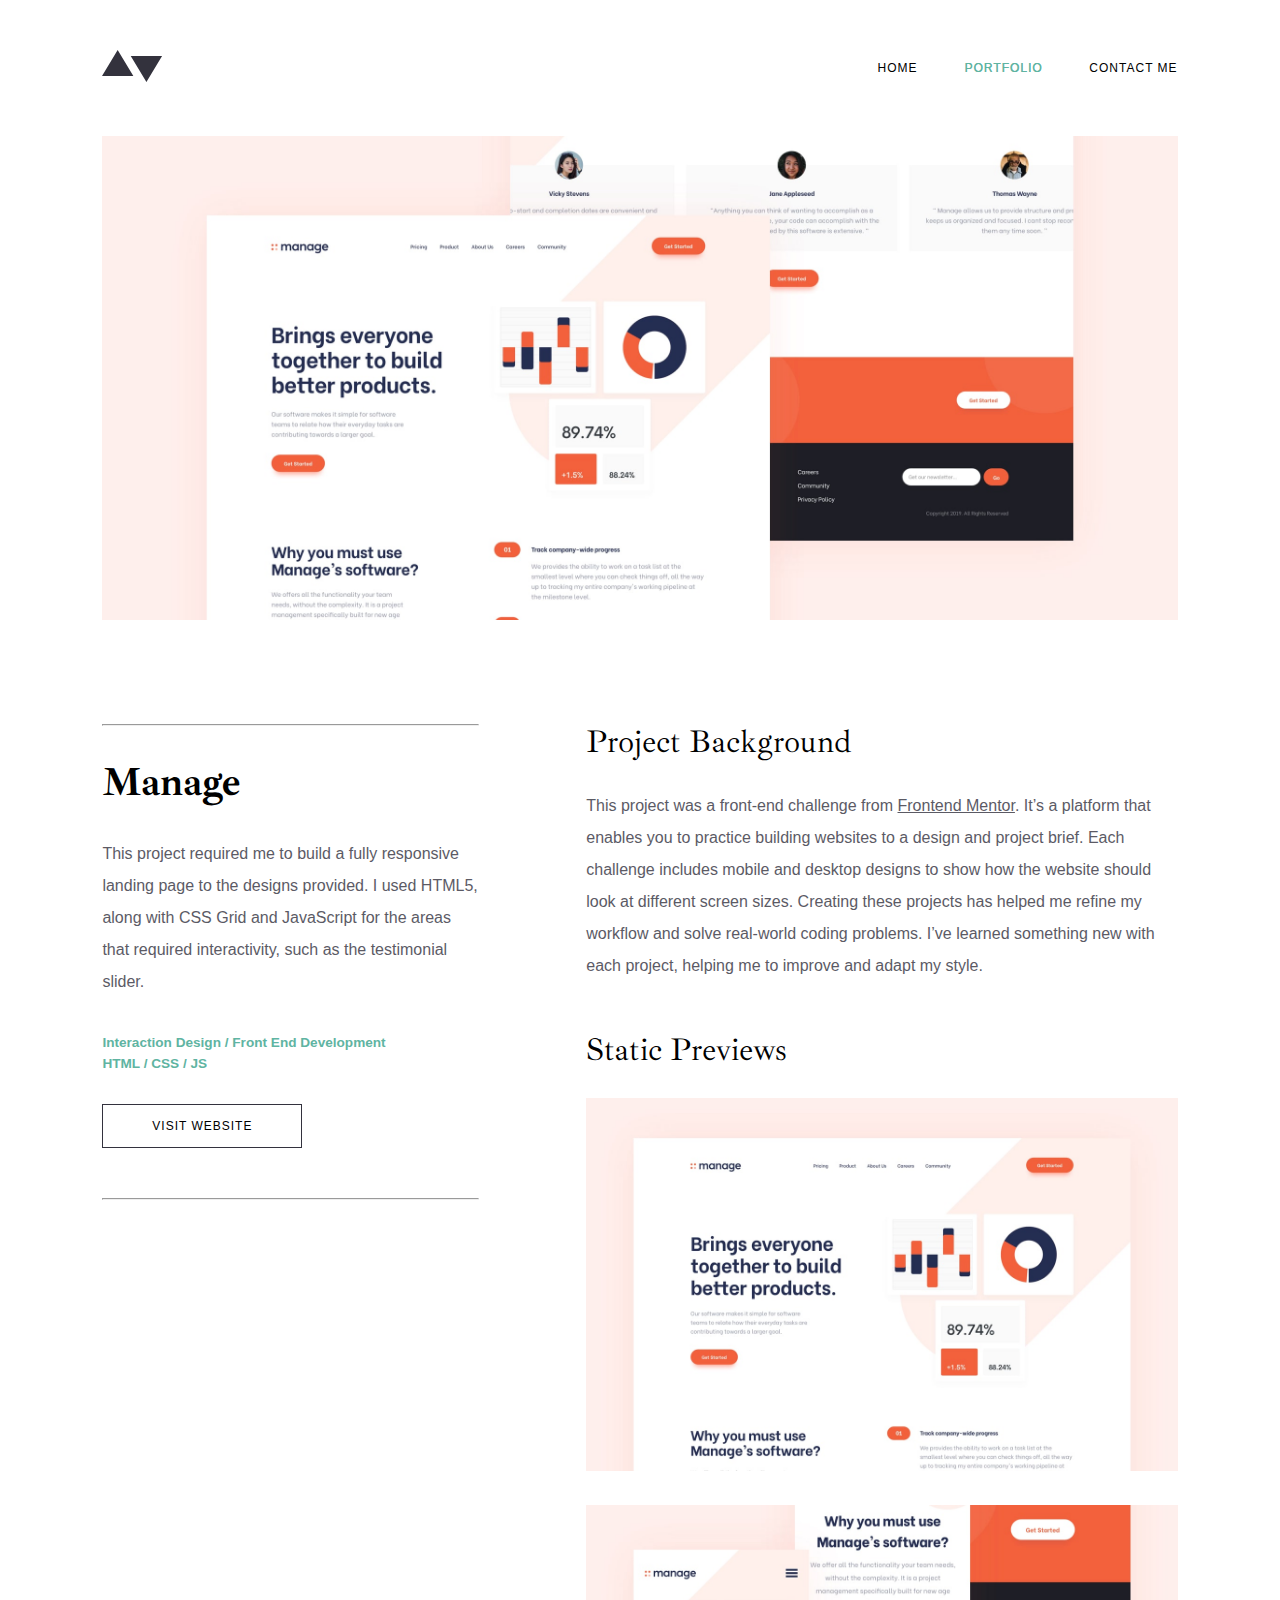
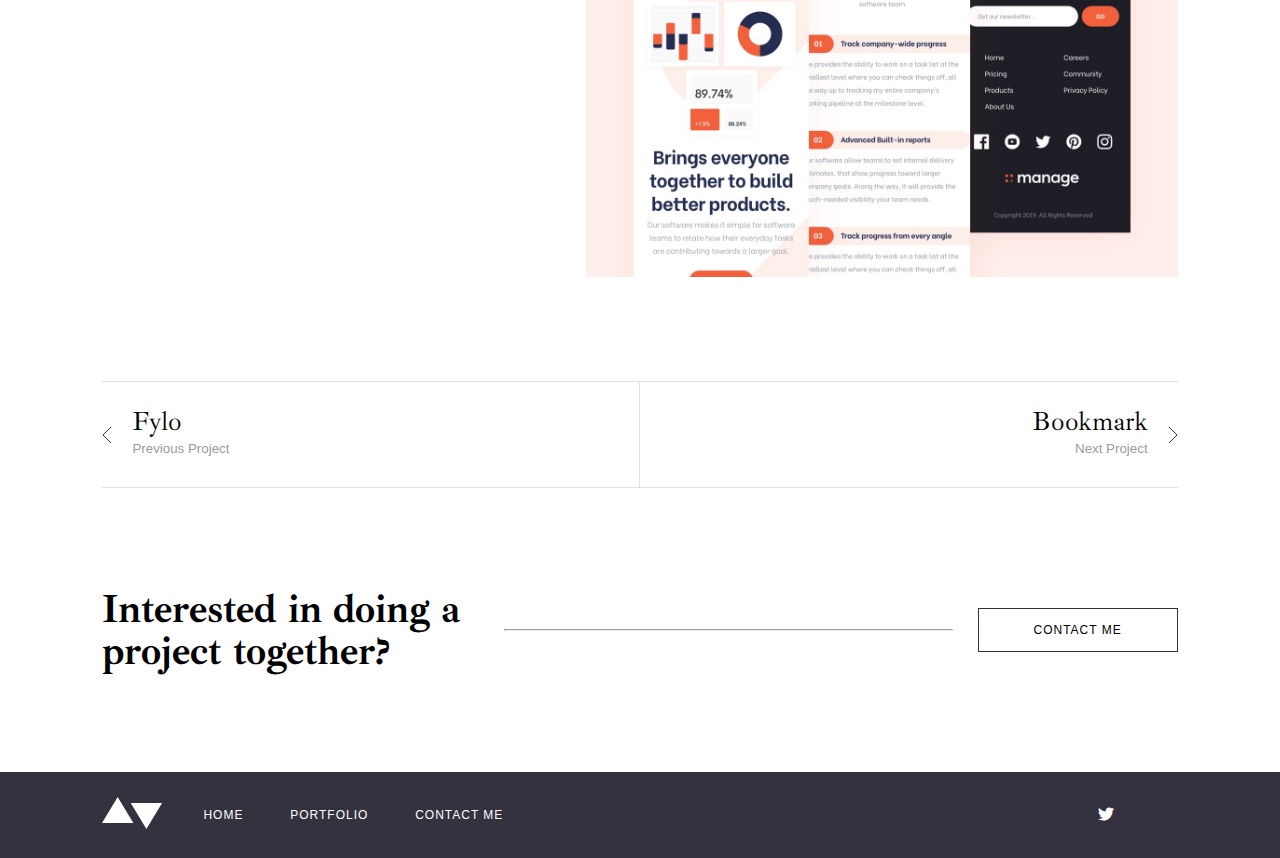
<file: projects/manage.html>
<!DOCTYPE html>
<html lang="en">
  <head>
    <meta charset="UTF-8" />
    <meta name="viewport" content="width=device-width, initial-scale=1.0" />
    <link
      rel="stylesheet"
      href="https://cdnjs.cloudflare.com/ajax/libs/font-awesome/5.12.1/css/all.min.css"
    />
    <link rel="stylesheet" href="/styles/main.css" />
    <link rel="shortcut icon" href="./images/favicon.ico" type="image/x-icon" />
    <title>Minimalist Portfolio - Manage Project</title>
  </head>

  <body>
    <nav class="navbar">
      <a href="/index.html">
        <img src="/images/logo.svg" alt="Company logo" />
      </a>
      <ul class="navbar__links">
        <li>
          <a href="/index.html">Home</a>
        </li>
        <li class="current">
          <a href="/portfolio.html">Portfolio</a>
        </li>
        <li>
          <a href="/contact.html">Contact Me</a>
        </li>
      </ul>
      <a href="#" class="navbar__mobile">
        <img
          src="/images/icons/hamburger.svg"
          class="hamburger"
          alt="Hamburger shape"
        />
        <img src="/images/icons/close.svg" class="close" alt="X shape" />
      </a>
    </nav>

    <div class="img__container">
      <img
        src="/images/detail/desktop/image-manage-hero@2x.jpg"
        alt="Static preview of webpage"
      />
    </div>

    <div class="project__details">
      <div class="overview">
        <hr />
        <h2>Manage</h2>
        <p>
          This project required me to build a fully responsive landing page to
          the designs provided. I used HTML5, along with CSS Grid and JavaScript
          for the areas that required interactivity, such as the testimonial
          slider.
        </p>
        <small>
          Interaction Design / Front End Development
          <br />
          HTML / CSS / JS
        </small>
        <form
          action="https://managepagelanding.netlify.app/"
          target="_blank"
          type="submit"
        >
          <button class="btn">Visit website</button>
        </form>
        <hr />
      </div>

      <div class="bg__previews">
        <div class="background">
          <h3>Project Background</h3>
          <p>
            This project was a front-end challenge from <u>Frontend Mentor</u>.
            It’s a platform that enables you to practice building websites to a
            design and project brief. Each challenge includes mobile and desktop
            designs to show how the website should look at different screen
            sizes. Creating these projects has helped me refine my workflow and
            solve real-world coding problems. I’ve learned something new with
            each project, helping me to improve and adapt my style.
          </p>
        </div>
        <div class="previews">
          <h3>Static Previews</h3>
          <img
            src="/images/detail/desktop/image-manage-preview-1@2x.jpg"
            alt="Portfolio preview"
          />
          <img
            src="/images/detail/desktop/image-manage-preview-2@2x.jpg"
            alt="Portfolio preview"
          />
        </div>
      </div>
    </div>

    <div class="project__nav">
      <form action="/projects/fylo.html">
        <button>
          <svg xmlns="http://www.w3.org/2000/svg" width="10" height="16">
            <path fill="none" stroke="#33323D" d="M9 0L1 8l8 8" />
          </svg>
          <svg xmlns="http://www.w3.org/2000/svg" width="10" height="16">
            <path fill="none" stroke="#33323D" d="M9 0L1 8l8 8" />
          </svg>
          <div class="prev">
            <h3>Fylo</h3>
            <p>Previous Project</p>
          </div>
        </button>
      </form>
      <form action="/projects/bookmark.html">
        <button>
          <svg xmlns="http://www.w3.org/2000/svg" width="10" height="16">
            <path fill="none" stroke="#33323D" d="M1 0l8 8-8 8" />
          </svg>
          <svg xmlns="http://www.w3.org/2000/svg" width="10" height="16">
            <path fill="none" stroke="#33323D" d="M1 0l8 8-8 8" />
          </svg>
          <div class="next">
            <h3>Bookmark</h3>
            <p>Next Project</p>
          </div>
        </button>
      </form>
    </div>

    <div class="cta">
      <h2>Interested in doing a project together?</h2>
      <hr />
      <form action="/contact.html">
        <button type="submit" class="btn">Contact me</button>
      </form>
    </div>

    <footer class="footer">
      <a href="/index.html">
        <img src="/images/logo-white.svg" alt="Company logo" />
      </a>
      <ul class="footer__links">
        <li>
          <a href="/index.html">Home</a>
        </li>
        <li>
          <a href="/portfolio.html">Portfolio</a>
        </li>
        <li>
          <a href="/contact.html">Contact Me</a>
        </li>
      </ul>
      <div class="socials">
        <!-- <a href="#" aria-label="View my work on Github">
          <i class="fab fa-github"></i>
        </a> -->
        <a
          href="https://twitter.com/ThisIsDvGhosh"
          aria-label="Follow me on Twitter"
          target="_blank"
        >
          <i class="fab fa-twitter"></i>
        </a>
        <!-- <a href="#" aria-label="Add me on LinkedIn">
          <i class="fab fa-linkedin"></i>
        </a> -->
      </div>
    </footer>

    <script src="/script.js"></script>
  </body>
</html>
</file>
<file: styles/main.css>
@import url("https://fonts.googleapis.com/css2?family=Public+Sans:wght@100;400;700&display=swap");
@import url("https://fonts.googleapis.com/css2?family=Ibarra+Real+Nova:wght@400;700&display=swap");
* {
  -webkit-box-sizing: border-box;
          box-sizing: border-box;
  margin: 0;
  padding: 0;
}

*:focus {
  outline: 0;
}

body {
  max-width: 1900px;
  margin: 0 auto;
}

body > * {
  padding-left: 8vw;
  padding-right: 8vw;
  overflow-x: hidden;
}

@media (max-width: 896px) {
  body > * {
    padding-left: 5vw;
    padding-right: 5vw;
  }
}

html {
  font-size: 16px;
  font-family: "Open Sans", sans-serif;
}

h1, h2, h3 {
  font-family: "Ibarra Real Nova", serif;
}

h1 {
  font-size: 3.125em;
  font-weight: 700;
  line-height: 1;
}

@media (max-width: 1063px) {
  h1 {
    font-size: 4.5vw;
  }
}

@media (max-width: 896px) {
  h1 {
    font-size: 2.5em;
  }
}

@media (max-width: 375px) {
  h1 {
    font-size: 2.2em;
  }
}

h2 {
  font-size: 2.5em;
  font-weight: 700;
  line-height: 1.05;
}

@media (max-width: 580px) {
  h2 {
    font-size: 2.2em;
  }
}

h3 {
  font-size: 2em;
  font-weight: 400;
  line-height: 1.125;
}

p {
  font-size: 1em;
  line-height: 1.875;
  color: #33323e;
  opacity: 80%;
}

@media (max-width: 896px) {
  p {
    font-size: .9em;
  }
}

.btn {
  font-family: inherit;
  text-transform: uppercase;
  border: none;
  font-size: 0.75em;
  font-weight: 100;
  line-height: 1;
  text-transform: uppercase;
  letter-spacing: 1px;
}

small {
  color: #f42f2f;
  font-style: italic;
  font-size: 10px;
  font-weight: 700;
  padding-top: 3px;
}

label {
  font-size: 13px;
  font-weight: 700;
  opacity: 80%;
}

ul {
  list-style: none;
}

ul li {
  font-size: 0.75em;
  font-weight: 100;
  line-height: 1;
  text-transform: uppercase;
  letter-spacing: 1px;
}

a {
  color: inherit;
  text-decoration: none;
  text-transform: uppercase;
}

.navbar {
  display: -webkit-box;
  display: -ms-flexbox;
  display: flex;
  -webkit-box-pack: justify;
      -ms-flex-pack: justify;
          justify-content: space-between;
  -webkit-box-align: center;
      -ms-flex-align: center;
          align-items: center;
  padding-top: 50px;
  padding-bottom: 50px;
}

.navbar__links {
  display: -webkit-box;
  display: -ms-flexbox;
  display: flex;
  -webkit-box-pack: justify;
      -ms-flex-pack: justify;
          justify-content: space-between;
  width: 300px;
}

.navbar__links li {
  position: relative;
}

.navbar__links li.current {
  color: #5fb4a2;
  text-shadow: 0.35px 0px #5fb4a2;
}

.navbar__links li::after {
  content: '';
  position: absolute;
  left: 50%;
  bottom: -6px;
  height: 1px;
  width: 0;
  -webkit-transition: .2s;
  transition: .2s;
}

.navbar__links li:not(.current):hover::after {
  content: '';
  position: absolute;
  left: -10%;
  bottom: -6px;
  height: 1px;
  width: 120%;
  background-color: #5fb4a2;
}

.navbar__mobile {
  display: none;
}

.navbar__mobile .close {
  display: none;
}

@media (max-width: 580px) {
  .navbar__links {
    display: block;
    position: absolute;
    z-index: 2;
    background-color: #33323e;
    top: 100px;
    right: 5vw;
    width: 50vw;
    min-width: 200px;
    padding-top: 30px;
    -webkit-transform: translateY(-300px);
            transform: translateY(-300px);
    -webkit-transition: .5s ease-in-out;
    transition: .5s ease-in-out;
  }
  .navbar__links li, .navbar__links li.current {
    margin-bottom: 30px;
    text-align: center;
    color: white;
    text-shadow: none;
  }
  .navbar__links li:hover, .navbar__links li.current:hover {
    color: #5fb4a2;
  }
  .navbar__links li::after, .navbar__links li.current::after {
    display: none;
  }
  .navbar__links.active {
    -webkit-transform: translateY(0);
            transform: translateY(0);
  }
  .navbar__mobile {
    display: block;
    position: relative;
  }
  .navbar__mobile.active .hamburger {
    display: none;
  }
  .navbar__mobile.active .close {
    display: block;
  }
}

.btn {
  border: 1px solid #33323e;
  background-color: transparent;
  padding: 15px;
  width: 200px;
  cursor: pointer;
}

.btn:hover {
  background-color: #33323e;
  color: white;
  -webkit-transition: 0.15s ease-in-out;
  transition: 0.15s ease-in-out;
}

img {
  max-width: 100%;
}

.cta {
  display: -webkit-box;
  display: -ms-flexbox;
  display: flex;
  -webkit-box-pack: justify;
      -ms-flex-pack: justify;
          justify-content: space-between;
  -webkit-box-align: center;
      -ms-flex-align: center;
          align-items: center;
  padding-top: 100px;
  padding-bottom: 100px;
}

.cta h2 {
  -webkit-box-flex: 0;
      -ms-flex: 0 0 35%;
          flex: 0 0 35%;
}

.cta hr {
  -webkit-box-flex: 0.9;
      -ms-flex: 0.9;
          flex: 0.9;
}

@media (max-width: 1130px) {
  .cta h2 {
    -webkit-box-flex: 0;
        -ms-flex: 0 0 45%;
            flex: 0 0 45%;
  }
}

@media (max-width: 835px) {
  .cta h2 {
    font-size: 4.6vw;
  }
}

@media (max-width: 660px) {
  .cta {
    padding-top: 50px;
    padding-bottom: 50px;
    -webkit-box-orient: vertical;
    -webkit-box-direction: normal;
        -ms-flex-direction: column;
            flex-direction: column;
    text-align: center;
  }
  .cta h2 {
    margin-bottom: 30px;
    font-size: 2.2em;
  }
  .cta hr {
    display: none;
  }
}

.footer {
  display: -webkit-box;
  display: -ms-flexbox;
  display: flex;
  -webkit-box-align: center;
      -ms-flex-align: center;
          align-items: center;
  background-color: #33323e;
  padding-top: 25px;
  padding-bottom: 25px;
}

.footer > * {
  color: white;
}

.footer__links {
  display: -webkit-box;
  display: -ms-flexbox;
  display: flex;
  -webkit-box-pack: justify;
      -ms-flex-pack: justify;
          justify-content: space-between;
  width: 300px;
  margin-left: 40px;
}

.footer .socials {
  display: -webkit-box;
  display: -ms-flexbox;
  display: flex;
  -webkit-box-pack: justify;
      -ms-flex-pack: justify;
          justify-content: space-between;
  width: 80px;
  margin-left: auto;
}

@media (max-width: 580px) {
  .footer {
    padding-top: 50px;
    padding-bottom: 50px;
    -webkit-box-orient: vertical;
    -webkit-box-direction: normal;
        -ms-flex-direction: column;
            flex-direction: column;
  }
  .footer > * {
    margin: 0 auto;
  }
  .footer__links {
    -webkit-box-orient: vertical;
    -webkit-box-direction: normal;
        -ms-flex-direction: column;
            flex-direction: column;
    text-align: center;
    padding: 40px 0;
    width: auto;
  }
  .footer__links li {
    margin-bottom: 25px;
  }
  .footer__links li:last-of-type {
    margin-bottom: 0;
  }
  .footer .socials {
    width: 120px;
  }
  .footer .socials a i {
    font-size: 25px;
  }
}

.hero {
  position: relative;
}

.hero__tablet {
  display: none;
}

.hero__text {
  display: -webkit-box;
  display: -ms-flexbox;
  display: flex;
  -webkit-box-pack: justify;
      -ms-flex-pack: justify;
          justify-content: space-between;
  -webkit-box-orient: vertical;
  -webkit-box-direction: normal;
      -ms-flex-direction: column;
          flex-direction: column;
  position: absolute;
  background-color: #fafafa;
  bottom: 0;
  left: 8vw;
  width: 40%;
  padding: 50px 15px 0 0;
}

.hero__text .btn-homepage {
  background: -webkit-gradient(linear, left top, right top, color-stop(25%, #1d3444), color-stop(25%, #20394c));
  background: linear-gradient(to right, #1d3444 25%, #20394c 25% 100%);
  margin-top: 20px;
  color: white;
  border: none;
  text-align: left;
}

.hero__text .btn-homepage svg {
  margin-left: 3px;
}

.hero__text .btn-homepage span {
  padding-left: 50px;
}

.hero__text .btn-homepage:hover {
  background: -webkit-gradient(linear, left top, right top, color-stop(25%, #54a091), color-stop(25%, #5fb4a2));
  background: linear-gradient(to right, #54a091 25%, #5fb4a2 25% 100%);
}

.hero__text .btn-homepage:hover .bottomArrow {
  stroke: #fff;
}

@media (max-width: 896px) {
  .hero__desktop {
    display: none;
  }
  .hero__tablet {
    display: block;
  }
  .hero__text {
    left: 5vw;
    width: 60%;
  }
}

@media (max-width: 580px) {
  .hero .hero__desktop {
    display: block;
  }
  .hero .hero__tablet {
    display: none;
  }
  .hero .hero__text {
    padding: 30px 0 0;
    position: relative;
    width: 100%;
    left: 0;
  }
}

.about {
  display: -webkit-box;
  display: -ms-flexbox;
  display: flex;
  -webkit-box-pack: justify;
      -ms-flex-pack: justify;
          justify-content: space-between;
  padding-top: 150px;
}

.about .img__container {
  -webkit-box-flex: 0;
      -ms-flex: 0 0 50%;
          flex: 0 0 50%;
}

.about .img__container .tab-portrait {
  display: none;
}

.about .img__container .sub-portrait-form {
  display: none;
}

.about .img__container .about-img {
  height: 100%;
}

.about .main__text {
  display: -webkit-box;
  display: -ms-flexbox;
  display: flex;
  -webkit-box-pack: justify;
      -ms-flex-pack: justify;
          justify-content: space-between;
  -webkit-box-orient: vertical;
  -webkit-box-direction: normal;
      -ms-flex-direction: column;
          flex-direction: column;
  -webkit-box-flex: 0;
      -ms-flex: 0 0 35%;
          flex: 0 0 35%;
}

.about .main__text .inner__text p {
  padding: 25px 0;
}

@media (max-width: 1126px) {
  .about .img__container {
    -webkit-box-flex: 0;
        -ms-flex: 0 0 30%;
            flex: 0 0 30%;
    margin: auto 0;
  }
  .about .img__container .desk-portrait {
    display: none;
  }
  .about .img__container .tab-portrait {
    display: block;
  }
  .about .main__text {
    -webkit-box-flex: 0;
        -ms-flex: 0 0 65%;
            flex: 0 0 65%;
  }
}

@media (max-width: 896px) {
  .about {
    padding-top: 100px;
  }
}

@media (max-width: 750px) {
  .about .img__container .sub-portrait-form {
    display: block;
    margin-top: 20px;
  }
  .about .img__container .sub-portrait-form .btn {
    width: 100%;
  }
  .about .main__text .inner__text {
    padding: 30px 0 35px;
  }
  .about .main__text .inner__text p {
    padding: 15px 0 0;
  }
  .about .main__text .inner__text form {
    display: none;
  }
}

@media (max-width: 580px) {
  .about {
    padding-top: 50px;
    -webkit-box-orient: vertical;
    -webkit-box-direction: normal;
        -ms-flex-direction: column;
            flex-direction: column;
  }
  .about .img__container {
    margin: 0 auto;
  }
  .about .img__container .desk-portrait {
    display: -webkit-box;
    display: -ms-flexbox;
    display: flex;
    width: 400px;
    margin-bottom: 30px;
  }
  .about .img__container .tab-portrait {
    display: none;
  }
  .about .img__container .sub-portrait-form {
    display: none;
  }
  .about .main__text {
    margin: 0 auto;
    max-width: 400px;
  }
  .about .main__text .inner__text form {
    display: block;
  }
  .about .main__text .inner__text p {
    padding: 25px 0;
  }
}

.projects {
  padding-top: 50px;
  padding-bottom: 50px;
}

.projects .project {
  display: -webkit-box;
  display: -ms-flexbox;
  display: flex;
  margin-bottom: 100px;
}

.projects .project:nth-of-type(4) {
  margin-bottom: 0px;
}

.projects .project .img__container {
  -webkit-box-flex: 0;
      -ms-flex: 0 0 50%;
          flex: 0 0 50%;
  margin: auto 10% auto 0;
}

.projects .project .description {
  display: -webkit-box;
  display: -ms-flexbox;
  display: flex;
  -webkit-box-pack: justify;
      -ms-flex-pack: justify;
          justify-content: space-between;
  -webkit-box-orient: vertical;
  -webkit-box-direction: normal;
      -ms-flex-direction: column;
          flex-direction: column;
  -webkit-box-flex: 0;
      -ms-flex: 0 0 35%;
          flex: 0 0 35%;
}

.projects .project .description .desc__inner p {
  padding: 30px 0;
}

.projects .project:nth-of-type(even) {
  -webkit-box-orient: horizontal;
  -webkit-box-direction: reverse;
      -ms-flex-direction: row-reverse;
          flex-direction: row-reverse;
}

.projects .project:nth-of-type(even) .img__container {
  margin: auto 0 auto 10%;
}

@media (max-width: 960px) {
  .projects .project:nth-of-type(even) .img__container {
    margin: auto 0 auto 8%;
  }
  .projects .project .img__container {
    -webkit-box-flex: 0;
        -ms-flex: 0 0 45%;
            flex: 0 0 45%;
    margin: auto 8% auto 0;
  }
  .projects .project .description {
    -webkit-box-flex: 0;
        -ms-flex: 0 0 45%;
            flex: 0 0 45%;
  }
  .projects .project .description .desc__inner h2 {
    font-size: 2em;
    letter-spacing: 2px;
    padding-top: 20px;
  }
  .projects .project .description .desc__inner p {
    padding: 10px 0 20px;
    line-height: 1.7;
  }
  .projects .project .description .desc__inner form {
    padding-bottom: 20px;
  }
}

@media (max-width: 580px) {
  .projects {
    padding-top: 0;
    padding-bottom: 0;
  }
  .projects .project {
    display: block;
    margin-bottom: 50px;
  }
  .projects .project:nth-of-type(even) .img__container {
    margin: 0 0 20px;
  }
  .projects .project .img__container {
    margin: 0 0 20px 0;
  }
  .projects .project .description .desc__inner h2 {
    padding-top: 40px;
  }
  .projects .project .description .desc__inner form {
    padding-bottom: 40px;
  }
}

.img__container {
  max-width: 100%;
}

.project__details {
  display: -webkit-box;
  display: -ms-flexbox;
  display: flex;
  -webkit-box-pack: justify;
      -ms-flex-pack: justify;
          justify-content: space-between;
  padding-top: 100px;
}

.project__details > * p {
  font-size: 0.9375;
  line-height: 2;
  color: #33323e;
  opacity: 80%;
}

.project__details .overview {
  -webkit-box-flex: 0;
      -ms-flex: 0 0 35%;
          flex: 0 0 35%;
}

.project__details .overview h2 {
  padding-top: 35px;
}

.project__details .overview p {
  padding: 35px 0;
}

.project__details .overview small {
  font-size: .85em;
  line-height: 1.5;
  color: #5fb4a2;
  font-style: normal;
}

.project__details .overview form {
  padding: 30px 0 50px;
}

.project__details .bg__previews {
  -webkit-box-flex: 0;
      -ms-flex: 0 0 55%;
          flex: 0 0 55%;
}

.project__details .bg__previews h3 {
  padding-bottom: 30px;
}

.project__details .bg__previews .previews {
  margin-top: 50px;
}

.project__details .bg__previews .previews img:nth-of-type(2) {
  padding-top: 30px;
}

@media (max-width: 896px) {
  .project__details {
    -webkit-box-orient: vertical;
    -webkit-box-direction: normal;
        -ms-flex-direction: column;
            flex-direction: column;
  }
  .project__details .overview {
    position: relative;
    display: -ms-grid;
    display: grid;
    -ms-grid-columns: (1fr)[2];
        grid-template-columns: repeat(2, 1fr);
    -ms-grid-rows: (auto)[3];
        grid-template-rows: repeat(3, auto);
    grid-gap: 20px;
  }
  .project__details .overview hr {
    position: absolute;
    width: 100%;
  }
  .project__details .overview hr:nth-of-type(2) {
    bottom: 0;
  }
  .project__details .overview small {
    -ms-grid-row: 2;
    -ms-grid-row-span: 1;
    -ms-grid-column: 1;
    -ms-grid-column-span: 1;
    grid-area: 2 / 1 / 3 / 2;
  }
  .project__details .overview form {
    -ms-grid-row: 3;
    -ms-grid-row-span: 1;
    -ms-grid-column: 1;
    -ms-grid-column-span: 1;
    grid-area: 3 / 1 / 4 / 2;
    padding: 0 0 35px;
  }
  .project__details .overview p {
    -ms-grid-row: 1;
    -ms-grid-row-span: 3;
    -ms-grid-column: 2;
    -ms-grid-column-span: 1;
    grid-area: 1 / 2 / 4 / 3;
  }
  .project__details .bg__previews {
    margin-top: 50px;
  }
}

@media (max-width: 580px) {
  .project__details {
    padding-top: 20px;
  }
  .project__details .overview {
    display: -webkit-box;
    display: -ms-flexbox;
    display: flex;
    -webkit-box-orient: vertical;
    -webkit-box-direction: normal;
        -ms-flex-direction: column;
            flex-direction: column;
  }
  .project__details .overview p {
    padding: 20px 0;
  }
  .project__details .overview form {
    padding-top: 35px;
  }
}

.project__nav {
  display: -webkit-box;
  display: -ms-flexbox;
  display: flex;
  -webkit-box-pack: justify;
      -ms-flex-pack: justify;
          justify-content: space-between;
  padding-top: 100px;
}

.project__nav form {
  -webkit-box-flex: 1;
      -ms-flex: 1;
          flex: 1;
}

.project__nav form:nth-child(1) button {
  text-align: left;
}

.project__nav form:nth-child(1) button svg {
  -webkit-transition: .5s;
  transition: .5s;
}

.project__nav form:nth-child(1) button svg:nth-of-type(1) {
  position: absolute;
}

.project__nav form:nth-child(1) button:hover svg:nth-of-type(1) {
  -webkit-transform: translateX(-15px);
          transform: translateX(-15px);
}

.project__nav form:nth-child(1) button .prev {
  margin-left: 20px;
}

.project__nav form:nth-child(2) button {
  text-align: right;
  -webkit-box-orient: horizontal;
  -webkit-box-direction: reverse;
      -ms-flex-direction: row-reverse;
          flex-direction: row-reverse;
  border-right: none;
}

.project__nav form:nth-child(2) button svg {
  -webkit-transition: .5s;
  transition: .5s;
}

.project__nav form:nth-child(2) button svg:nth-of-type(1) {
  position: absolute;
}

.project__nav form:nth-child(2) button:hover svg:nth-of-type(1) {
  -webkit-transform: translateX(15px);
          transform: translateX(15px);
}

.project__nav form:nth-child(2) button .next {
  margin-right: 20px;
}

.project__nav form button {
  display: -webkit-box;
  display: -ms-flexbox;
  display: flex;
  -webkit-box-align: center;
      -ms-flex-align: center;
          align-items: center;
  background-color: transparent;
  width: 100%;
  cursor: pointer;
  padding-top: 25px;
  padding-bottom: 25px;
  border: 1px solid rgba(51, 50, 61, 0.15);
  border-left: none;
}

.project__nav form button p {
  opacity: 50%;
}

.project__nav form button:hover svg path {
  stroke: #5fb4a2;
}

@media (max-width: 580px) {
  .project__nav {
    padding-top: 20px;
  }
}

@media (max-width: 400px) {
  .project__nav h3 {
    font-size: 1.7em;
  }
}

main {
  padding-top: 50px;
  padding-bottom: 50px;
}

main > * {
  display: -webkit-box;
  display: -ms-flexbox;
  display: flex;
  position: relative;
  padding-top: 60px;
  padding-bottom: 60px;
}

main > * h2 {
  -webkit-box-flex: 0;
      -ms-flex: 0 0 50%;
          flex: 0 0 50%;
}

main > * hr {
  position: absolute;
  width: 100%;
  top: 0;
}

@media (max-width: 896px) {
  main > * {
    -webkit-box-orient: vertical;
    -webkit-box-direction: normal;
        -ms-flex-direction: column;
            flex-direction: column;
    padding-top: 40px;
    padding-bottom: 40px;
  }
  main > * h2 {
    padding-bottom: 40px;
  }
}

@media (max-width: 580px) {
  main {
    padding-top: 0;
  }
}

.in__touch__text .socials {
  display: -webkit-box;
  display: -ms-flexbox;
  display: flex;
  -webkit-box-pack: justify;
      -ms-flex-pack: justify;
          justify-content: space-between;
  width: 100px;
  padding-top: 30px;
}

.in__touch__text .socials a i {
  font-size: 22px;
  -webkit-transition: 0.15s ease-in-out;
  transition: 0.15s ease-in-out;
}

.in__touch__text .socials a:nth-child(1) i:hover {
  color: #211F1F;
}

.in__touch__text .socials a:nth-child(2) i:hover {
  color: #00acee;
}

.in__touch__text .socials a:nth-child(3) i:hover {
  color: #0e76a8;
}

.form {
  -webkit-box-flex: 1;
      -ms-flex: 1;
          flex: 1;
}

.form__control {
  padding-bottom: 30px;
}

.form__control > * {
  width: 100%;
}

.form__control label {
  display: block;
  padding-bottom: 10px;
}

.form__control input, .form__control textarea {
  background-color: #eaebeb;
  font-family: inherit;
  border: none;
  height: 50px;
  padding: 15px;
  letter-spacing: 1px;
}

.form__control input::-webkit-input-placeholder, .form__control textarea::-webkit-input-placeholder {
  opacity: 40%;
  font-size: 13px;
  letter-spacing: normal;
}

.form__control input:-ms-input-placeholder, .form__control textarea:-ms-input-placeholder {
  opacity: 40%;
  font-size: 13px;
  letter-spacing: normal;
}

.form__control input::-ms-input-placeholder, .form__control textarea::-ms-input-placeholder {
  opacity: 40%;
  font-size: 13px;
  letter-spacing: normal;
}

.form__control input::placeholder, .form__control textarea::placeholder {
  opacity: 40%;
  font-size: 13px;
  letter-spacing: normal;
}

.form__control input:focus-within, .form__control textarea:focus-within {
  border: 1px solid #5fb4a2;
}

.form__control textarea {
  min-height: 100px;
  max-height: 180px;
  resize: vertical;
}

.form__control textarea::-webkit-scrollbar {
  width: 10px;
}

.form__control textarea::-webkit-scrollbar-track {
  background-color: #fff;
  border-right: 4px solid #eaebeb;
  border-left: 4px solid #eaebeb;
}

.form__control textarea::-webkit-scrollbar-thumb {
  width: 10px;
  background-color: #20394c;
  border-radius: 100px;
}

.form__control textarea::-webkit-scrollbar-corner {
  display: none;
}

.form__control small {
  display: none;
}

.form__control.invalid small {
  display: block;
}

.form__control.invalid input, .form__control.invalid textarea {
  border: 1px solid #f42f2f;
}

.form .btn {
  background-color: #20394c;
  color: white;
}

.form .btn:hover {
  border: 1px solid #20394c;
  color: #20394c;
  background-color: transparent;
}
/*# sourceMappingURL=main.css.map */
</file>
